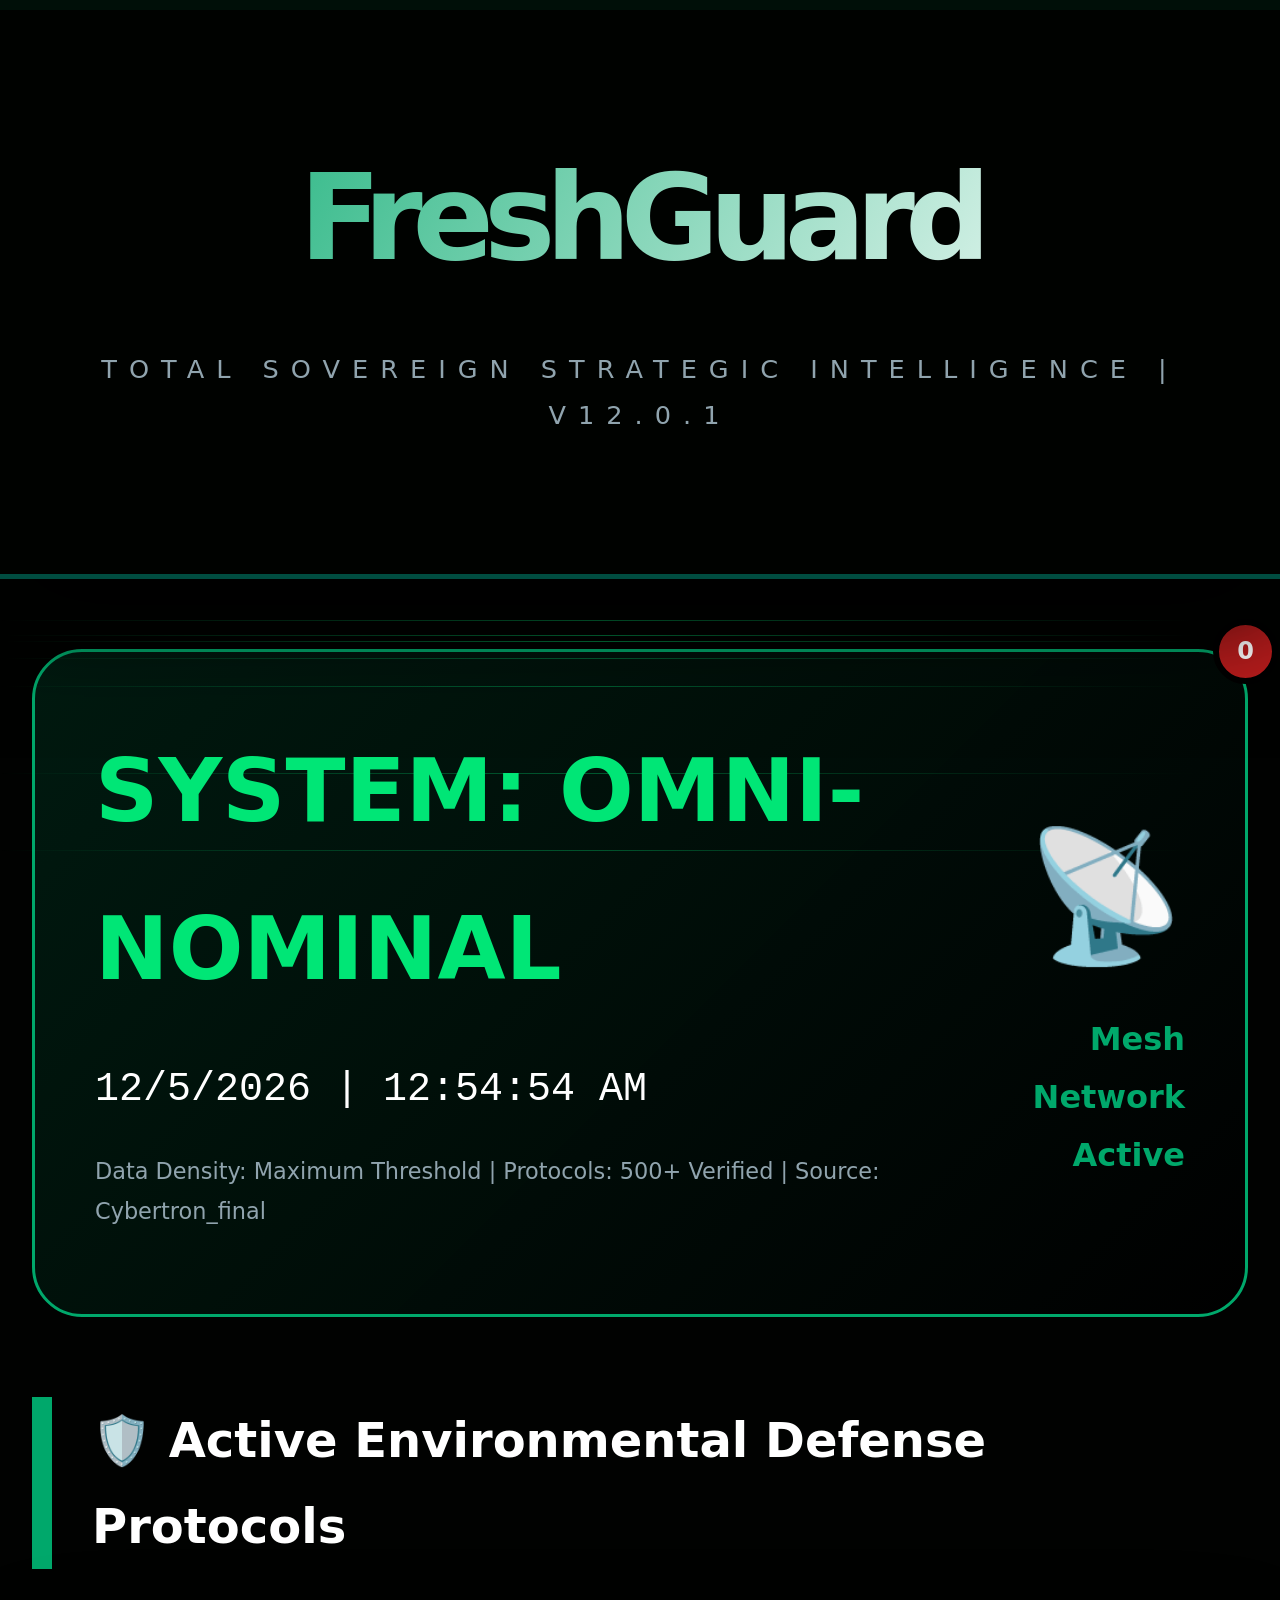
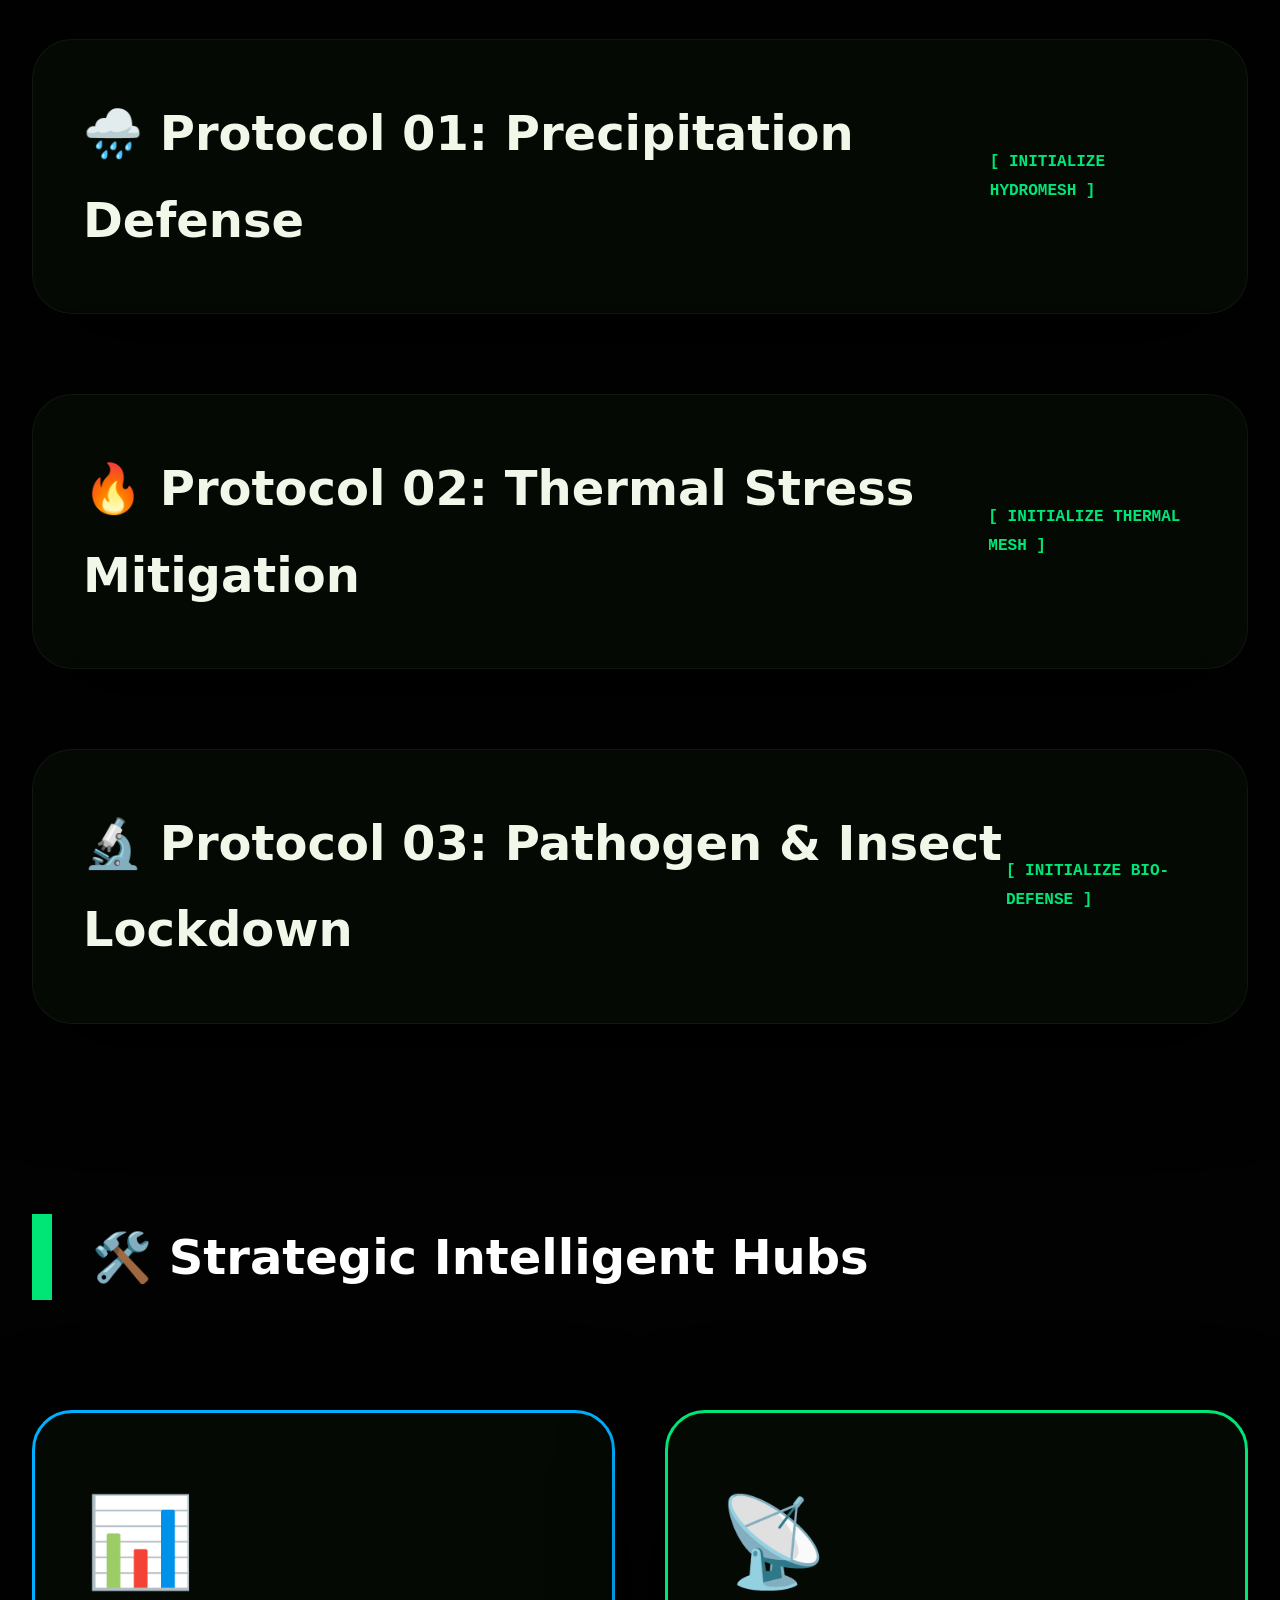
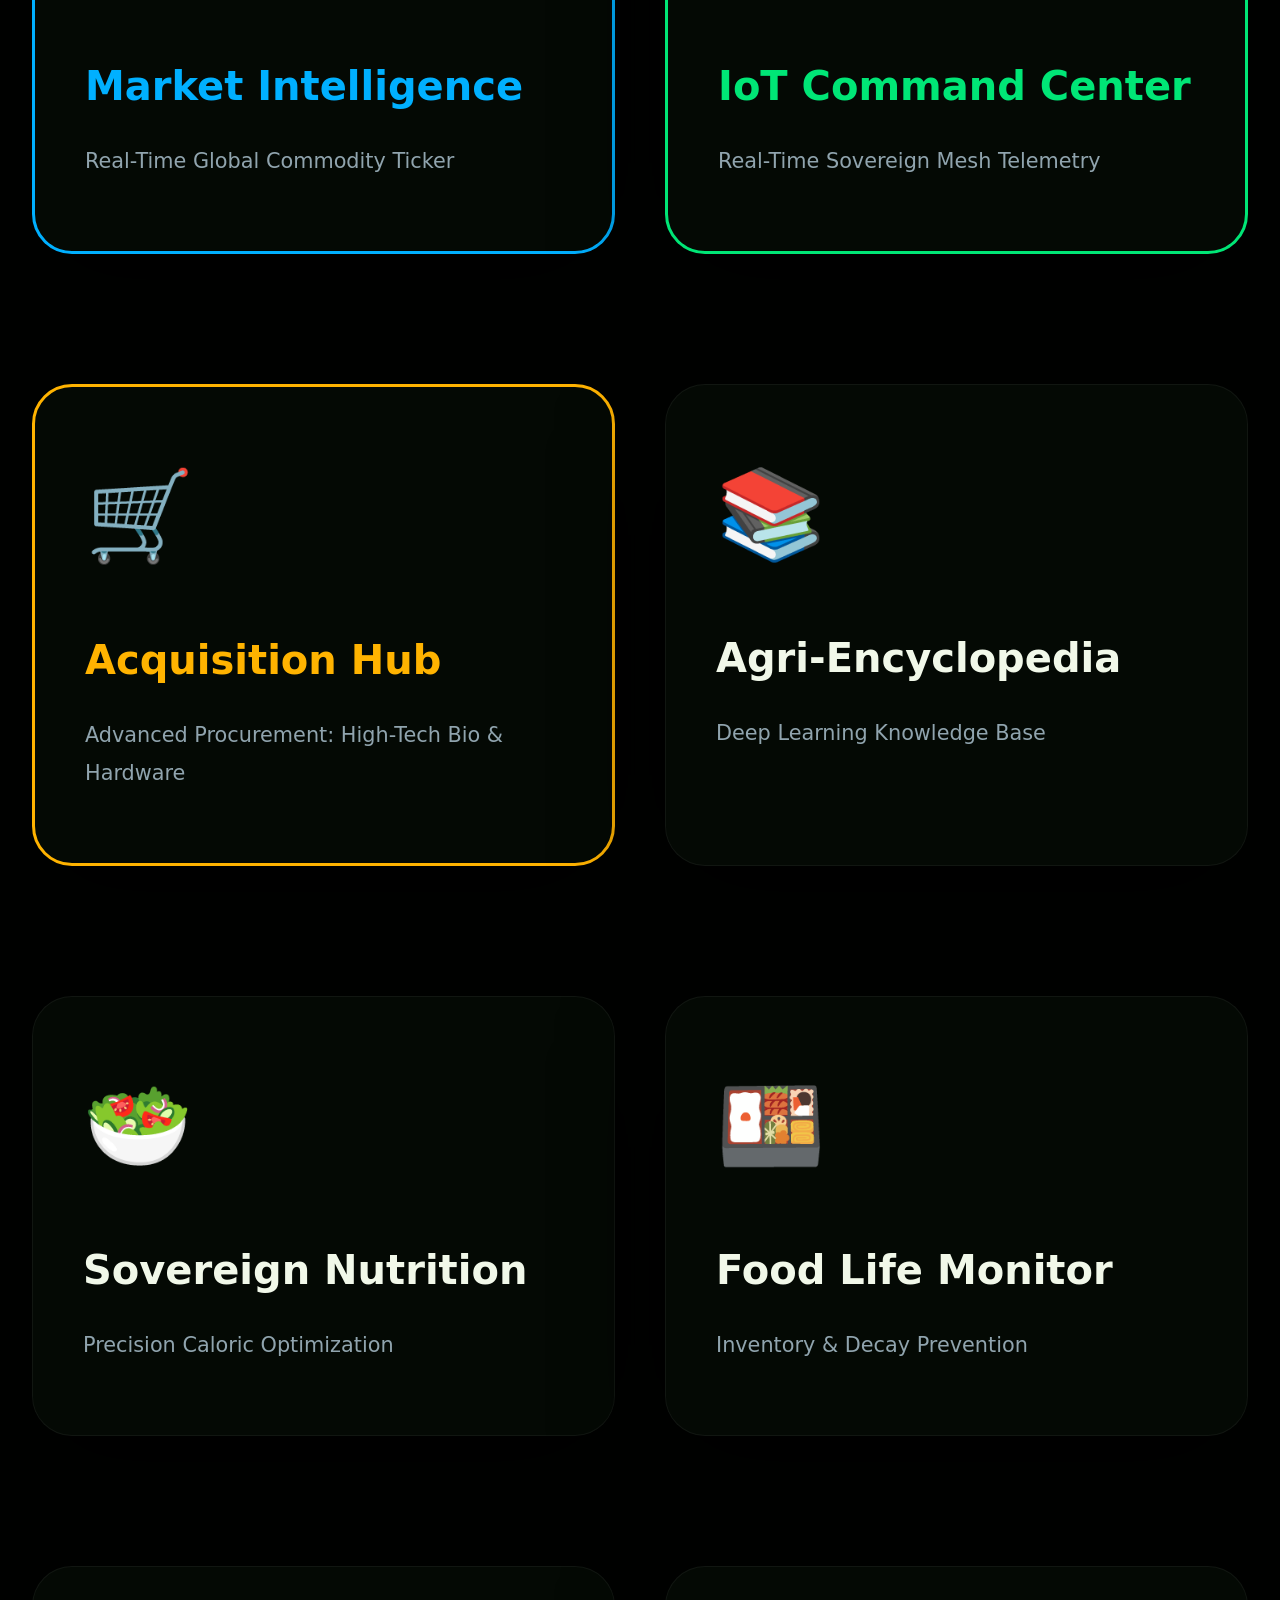
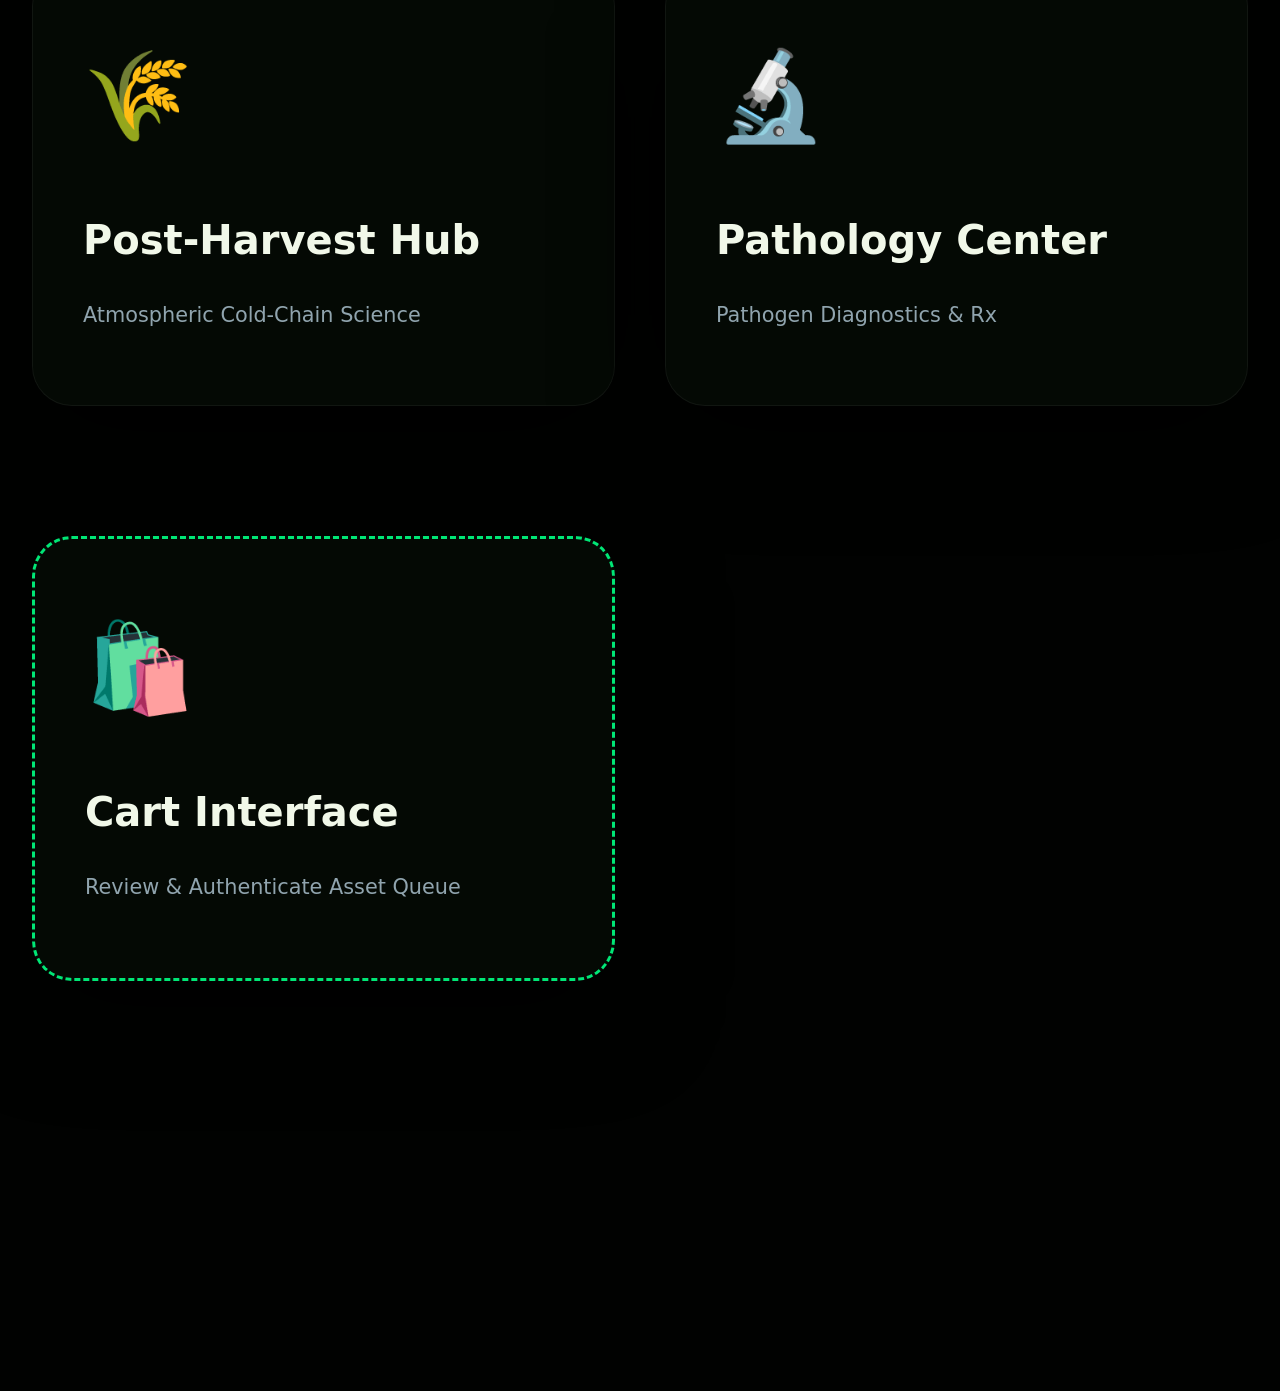
<file: index.html>
<!DOCTYPE html>
<html lang="en">
<head>
    <meta charset="UTF-8">
    <title>FreshGuard v12.0 - Total Sovereign Intelligence</title>
    <meta name="viewport" content="width=device-width, initial-scale=1.0">
    <link rel="stylesheet" href="style.css">
</head>
<body>

<div class="bg-overlay" id="animationLayer"></div>
<div class="scan"></div>

<header>
    <h1>FreshGuard</h1>
    <p>Total Sovereign Strategic Intelligence | v12.0.1</p>
</header>

<div class="container">

    <div class="page active" id="home">
        
        <div class="hero-stats">
            <div>
                <h2 style="margin:0; border:none; font-size:5.5em; color:var(--jade-glow); animation: glitchText 3s infinite;">SYSTEM: OMNI-NOMINAL</h2>
                <div id="sys-clock" style="font-family:var(--font-mono); font-size:2.5em; margin-top:25px; color:#fff;">Global Time Syncing...</div>
                <p style="color:var(--text-muted); font-size:1.4em; margin-top:25px;">Data Density: Maximum Threshold | Protocols: 500+ Verified | Source: Cybertron_final</p>
            </div>
            <div style="text-align:right;">
                <div style="font-size:8em;">📡</div>
                <div style="color:var(--jade-primary); font-weight:bold; font-size:2em;">Mesh Network Active</div>
            </div>
        </div>

        <h2 class="section-header">🛡️ Active Environmental Defense Protocols</h2>

        <div class="standard-card" onclick="toggle('rain-wrap')">
            <div style="display:flex; justify-content:space-between; align-items:center;">
                <div style="font-size:3em; font-weight:900;">🌧️ Protocol 01: Precipitation Defense</div>
                <div style="color:var(--jade-glow); font-family:var(--font-mono); font-weight:bold;">[ INITIALIZE HYDROMESH ]</div>
            </div>
        </div>
        <div id="rain-wrap" class="toggle-wrap">
            <div class="forecast-block">
                <div>
                    <span class="forecast-label">Live Hydro-Forecast</span>
                    <h3 style="margin:0; font-size:2.5em;">Sustained Storm Front (Heavy Precipitation)</h3>
                </div>
                <div class="forecast-val">95% <small>Prob</small></div>
            </div>
            <div class="tool-overview">
                <strong>Sovereign Objective:</strong> Managing catastrophic runoff and preventing anaerobic root rot through dynamic drainage and physical barriers.
            </div>
            <div class="comparison-grid">
                <div class="comp-box">
                    <h4 class="do-title">✅ Strategic Do's</h4>
                    <ul id="rain-dos"></ul>
                </div>
                <div class="comp-box">
                    <h4 class="dont-title">⛔ Prohibited Don'ts</h4>
                    <ul id="rain-donts"></ul>
                </div>
            </div>
        </div>

        <div class="standard-card" onclick="toggle('heat-wrap')">
            <div style="display:flex; justify-content:space-between; align-items:center;">
                <div style="font-size:3em; font-weight:900;">🔥 Protocol 02: Thermal Stress Mitigation</div>
                <div style="color:var(--jade-glow); font-family:var(--font-mono); font-weight:bold;">[ INITIALIZE THERMAL MESH ]</div>
            </div>
        </div>
        <div id="heat-wrap" class="toggle-wrap">
            <div class="forecast-block">
                <div>
                    <span class="forecast-label">Live Thermal Outlook</span>
                    <h3 style="margin:0; font-size:2.5em;">Critical Thermal Peak (UV Index 12)</h3>
                </div>
                <div class="forecast-val">41°C <small>Max</small></div>
            </div>
            <div class="tool-overview">
                <strong>Sovereign Objective:</strong> Protecting plant vascular systems from collapse during high Vapor Pressure Deficit (VPD) events.
            </div>
            <div class="comparison-grid">
                <div class="comp-box">
                    <h4 class="do-title">✅ Strategic Do's</h4>
                    <ul id="heat-dos"></ul>
                </div>
                <div class="comp-box">
                    <h4 class="dont-title">⛔ Prohibited Don'ts</h4>
                    <ul id="heat-donts"></ul>
                </div>
            </div>
        </div>

        <div class="standard-card" onclick="toggle('path-wrap')">
            <div style="display:flex; justify-content:space-between; align-items:center;">
                <div style="font-size:3em; font-weight:900;">🔬 Protocol 03: Pathogen & Insect Lockdown</div>
                <div style="color:var(--jade-glow); font-family:var(--font-mono); font-weight:bold;">[ INITIALIZE BIO-DEFENSE ]</div>
            </div>
        </div>
        <div id="path-wrap" class="toggle-wrap">
            <div class="forecast-block" style="border-color: var(--alert-red-glow);">
                <div>
                    <span class="forecast-label">Bio-Pathogen Alert</span>
                    <h3 style="margin:0; font-size:2.5em;">Fungal Spore Saturation High (Humidity > 85%)</h3>
                </div>
                <div class="forecast-val" style="color:var(--alert-red-glow);">HIGH <small>Risk</small></div>
            </div>
            <div class="tool-overview">
                <strong>Sovereign Objective:</strong> Early detection and containment of agricultural diseases and pest outbreaks using the Pathology Center database.
            </div>
            <div class="comparison-grid">
                <div class="comp-box">
                    <h4 class="do-title">✅ Strategic Do's</h4>
                    <ul id="path-dos"></ul>
                </div>
                <div class="comp-box">
                    <h4 class="dont-title">⛔ Prohibited Don'ts</h4>
                    <ul id="path-donts"></ul>
                </div>
            </div>
        </div>

        <h2 class="section-header" style="border-left-color: var(--jade-glow); margin-top: 150px;">🛠️ Strategic Intelligent Hubs</h2>
        
        <div class="utility-grid">
            <div class="standard-card" onclick="nav('market-pg')" style="border: 3px solid var(--market-blue);">
                <span style="font-size:5.5em;">📊</span><br><br>
                <b style="font-size:2.5em; color:var(--market-blue);">Market Intelligence</b><br>
                <p style="color:var(--text-muted); font-size:1.3em;">Real-Time Global Commodity Ticker</p>
            </div>

            <div class="standard-card" onclick="nav('iot-pg')" style="border: 3px solid var(--jade-glow);">
                <span style="font-size:5.5em;">📡</span><br><br>
                <b style="font-size:2.5em; color:var(--jade-glow);">IoT Command Center</b><br>
                <p style="color:var(--text-muted); font-size:1.3em;">Real-Time Sovereign Mesh Telemetry</p>
            </div>

            <div class="standard-card" onclick="nav('purchase-pg')" style="border: 3px solid var(--gold-accent);">
                <span style="font-size:5.5em;">🛒</span><br><br>
                <b style="font-size:2.5em; color:var(--gold-accent);">Acquisition Hub</b><br>
                <p style="color:var(--text-muted); font-size:1.3em;">Advanced Procurement: High-Tech Bio & Hardware</p>
            </div>
            
            <div class="standard-card" onclick="nav('encyclopedia-pg')">
                <span style="font-size:5.5em;">📚</span><br><br>
                <b style="font-size:2.5em;">Agri-Encyclopedia</b><br>
                <p style="color:var(--text-muted); font-size:1.3em;">Deep Learning Knowledge Base</p>
            </div>

            <div class="standard-card" onclick="nav('diet-pg')">
                <span style="font-size:5.5em;">🥗</span><br><br>
                <b style="font-size:2.5em;">Sovereign Nutrition</b><br>
                <p style="color:var(--text-muted); font-size:1.3em;">Precision Caloric Optimization</p>
            </div>
            
            <div class="standard-card" onclick="nav('track-pg')">
                <span style="font-size:5.5em;">🍱</span><br><br>
                <b style="font-size:2.5em;">Food Life Monitor</b><br>
                <p style="color:var(--text-muted); font-size:1.3em;">Inventory & Decay Prevention</p>
            </div>

            <div class="standard-card" onclick="nav('ph-hub')">
                <span style="font-size:5.5em;">🌾</span><br><br>
                <b style="font-size:2.5em;">Post-Harvest Hub</b><br>
                <p style="color:var(--text-muted); font-size:1.3em;">Atmospheric Cold-Chain Science</p>
            </div>

            <div class="standard-card" onclick="nav('pd-hub')">
                <span style="font-size:5.5em;">🔬</span><br><br>
                <b style="font-size:2.5em;">Pathology Center</b><br>
                <p style="color:var(--text-muted); font-size:1.3em;">Pathogen Diagnostics & Rx</p>
            </div>

            <div class="standard-card" onclick="nav('cart-pg')" style="border: 3px dashed var(--jade-glow);">
                <span style="font-size:5.5em;">🛍️</span><br><br>
                <b style="font-size:2.5em;">Cart Interface</b><br>
                <p style="color:var(--text-muted); font-size:1.3em;">Review & Authenticate Asset Queue</p>
                <div id="cart-count-badge" class="cart-counter">0</div>
            </div>
        </div>
    </div>

    <div class="page" id="market-pg">
        <h2 style="font-size:5em;">📊 Market Intelligence Terminal</h2>
        
        <div class="market-ticker">
            <div class="ticker-content" id="ticker-text">
                LOADING GLOBAL AGRI-COMMODITY DATA... SYNCHRONIZING WITH MARKET EXCHANGES...
            </div>
        </div>

        <div class="tool-overview">
            <strong>Terminal Access:</strong> Real-time price ranges categorized by commodity type. Use this data to determine optimal harvest windows and identify market shortages.
        </div>

        <div class="market-columns-wrapper">
            
            <div class="market-col">
                <div class="market-col-header col-fruit">🍎 Fruits</div>
                <div id="market-list-fruit"></div>
            </div>

            <div class="market-col">
                <div class="market-col-header col-veg">🥦 Vegetables</div>
                <div id="market-list-veg"></div>
            </div>

            <div class="market-col">
                <div class="market-col-header col-grain">🌾 Lentils & Grains</div>
                <div id="market-list-grain"></div>
            </div>

        </div>

        <button class="nav-back" onclick="nav('home')">← Return to Dashboard</button>
    </div>

    <div class="page" id="purchase-pg">
        <h2 style="font-size:5em;">🛒 Sovereign Acquisition Hub</h2>
        <div class="tool-overview">
            <strong>Terminal Access:</strong> Authorized procurement for advanced agricultural defense and monitoring. All hardware is LoRa-compatible.
        </div>
        <div class="utility-grid">
            <div class="product-card">
                <div style="font-size:7em;">🧪</div>
                <h3>Bio-Neem Remediation</h3>
                <p>Pure organic cold-pressed pesticide for soft-bodied pests.</p>
                <div class="price-label">$45</div>
                <button onclick="addToCart('Bio-Neem', 45)">Add to Queue</button>
            </div>
            <div class="product-card">
                <div style="font-size:7em;">📡</div>
                <h3>LoRa Mesh Node V4</h3>
                <p>Advanced sub-GHz environmental sensor gateway.</p>
                <div class="price-label">$155</div>
                <button onclick="addToCart('LoRa V4', 155)">Add to Queue</button>
            </div>
            <div class="product-card">
                <div style="font-size:7em;">🚁</div>
                <h3>Pollination Drone</h3>
                <p>Micro-UAV for precision artificial pollination in greenhouses.</p>
                <div class="price-label">$850</div>
                <button onclick="addToCart('Pollin-Drone', 850)">Add to Queue</button>
            </div>
            <div class="product-card">
                <div style="font-size:7em;">☀️</div>
                <h3>Solar Sub-Pump</h3>
                <p>High-head submersible pump for off-grid irrigation mesh.</p>
                <div class="price-label">$540</div>
                <button onclick="addToCart('Solar Pump', 540)">Add to Queue</button>
            </div>
            <div class="product-card">
                <div style="font-size:7em;">📉</div>
                <h3>Bio-Char Blend</h3>
                <p>Premium soil amendment for long-term carbon sequestration.</p>
                <div class="price-label">$32</div>
                <button onclick="addToCart('Bio-Char', 32)">Add to Queue</button>
            </div>
            <div class="product-card">
                <div style="font-size:7em;">🧬</div>
                <h3>Myco-Inoculant</h3>
                <p>Concentrated beneficial fungal spores for root immunity.</p>
                <div class="price-label">$120</div>
                <button onclick="addToCart('Myco-Inoc', 120)">Add to Queue</button>
            </div>
        </div>

        <button class="nav-back" onclick="nav('home')">← Return to Dashboard</button>
    </div>

    <div class="page" id="iot-pg">
        <h2 style="font-size:5em;">📡 IoT Command Center</h2>
        
        <div class="tool-overview">
            <strong>Network Status:</strong> 36 Active Mesh Nodes | Latency: 38ms | Packet Loss: 0.001%
        </div>
        <div class="tele-grid">
            <div class="tele-card">
                <div class="tele-label">Soil Saturation</div>
                <div class="tele-val" style="color:var(--jade-glow);">44.2%</div>
                <small>Threshold: 35-50%</small>
            </div>
            <div class="tele-card">
                <div class="tele-label">PAR Radiation</div>
                <div class="tele-val" style="color:var(--gold-accent);">1250 <small>µmol</small></div>
                <small>Status: Optimal Growth</small>
            </div>
            <div class="tele-card">
                <div class="tele-label">CO2 Level</div>
                <div class="tele-val" style="color:var(--market-blue);">415 <small>ppm</small></div>
                <small>Ambient Baseline</small>
            </div>
            <div class="tele-card">
                <div class="tele-label">Soil EC</div>
                <div class="tele-val">1.8 <small>mS/cm</small></div>
                <small>Salinity: Nominal</small>
            </div>
            <div class="tele-card">
                <div class="tele-label">Leaf Wetness</div>
                <div class="tele-val" style="color:var(--alert-red-glow);">12%</div>
                <small>Pathogen Risk: Low</small>
            </div>
            <div class="tele-card">
                <div class="tele-label">Node Battery</div>
                <div class="tele-val">98%</div>
                <small>Solar Recharge: Active</small>
            </div>
        </div>
        <button class="nav-back" onclick="nav('home')">← Dashboard</button>
    </div>

    <div class="page" id="encyclopedia-pg">
        <h2 style="font-size:5em;">📚 Agri-Encyclopedia</h2>
        <div class="tool-overview">
            <strong>Access Level:</strong> Unrestricted. The complete breakdown of all agricultural knowledge contained within the FreshGuard system kernel.
        </div>
        <div id="encyclopedia-content">
            </div>
        <button class="nav-back" onclick="nav('home')">← Dashboard</button>
    </div>

    <div class="page" id="diet-pg">
        <h2 style="font-size:5em;">🥗 Sovereign Nutrition Engine</h2>
        <div class="tool-overview">
            <strong>Module Objective:</strong> Calculating precision nutritional loads while minimizing carbon footprint via local produce.
        </div>
        <div class="standard-card">
            <h3>⚖️ Sustainable Biometric Calculator</h3>
            <input type="number" id="weightInput" placeholder="Enter Body Weight (kg)">
            <button onclick="calculateDiet()">Generate Precision Protocol</button>
            <div id="dietResults"></div>
        </div>
        <button class="nav-back" onclick="nav('home')">← Return to Dashboard</button>
    </div>

    <div class="page" id="track-pg">
        <h2 style="font-size:5em;">🍱 Food Life Monitor</h2>
        <div class="tool-overview">
            <strong>Module Objective:</strong> Mitigating household food waste via real-time decay tracking.
        </div>
        <div class="standard-card">
            <input type="text" id="itemName" placeholder="Item Name (e.g. Organic Spinach)">
            <input type="date" id="itemDate">
            <button onclick="trackItem()">Add to Monitor Queue</button>
        </div>
        <div id="trackerList"></div>
        <button class="nav-back" onclick="nav('home')">← Return to Dashboard</button>
    </div>

    <div class="page" id="ph-hub">
        <h2 style="font-size:5em;">🌾 Post-Harvest Hub</h2>
        <div class="utility-grid">
            <div class="standard-card" onclick="renderSub('ph1')"><h3>📦 Handling</h3></div>
            <div class="standard-card" onclick="renderSub('ph2')"><h3>❄️ Pre-Cooling</h3></div>
            <div class="standard-card" onclick="renderSub('ph3')"><h3>🏠 Storage</h3></div>
            <div class="standard-card" onclick="renderSub('ph4')"><h3>🚚 Transport</h3></div>
        </div>
        <button class="nav-back" onclick="nav('home')">← Dashboard</button>
    </div>

    <div class="page" id="pd-hub">
        <h2 style="font-size:5em;">🔬 Pathology Center</h2>
        <div class="utility-grid">
            <div class="standard-card" onclick="renderSub('pd1')"><h3>🔍 Identification</h3></div>
            <div class="standard-card" onclick="renderSub('pd2')"><h3>🛡️ Prevention</h3></div>
            <div class="standard-card" onclick="renderSub('pd3')"><h3>💧 Resource Health</h3></div>
            <div class="standard-card" onclick="renderSub('pd4')"><h3>🧪 Organic Rx</h3></div>
        </div>
        <button class="nav-back" onclick="nav('home')">← Dashboard</button>
    </div>

    <div class="page" id="dynamic-sub"></div>

    <div class="page" id="cart-pg">
        <h2 style="font-size:5em;">🛍️ Cart Interface</h2>
        <div id="cart-items-container">
            </div>
        <div class="standard-card" style="margin-top:60px;">
            <div style="display:flex; justify-content:space-between; align-items:center;">
                <span style="font-size:3em;">TOTAL:</span>
                <span id="cart-total" style="font-size:5em; color:var(--jade-glow);">$0</span>
            </div>
            <button onclick="finalizeOrder()">Finalize Acquisition</button>
        </div>
        <button class="nav-back" onclick="nav('home')">← Return to Dashboard</button>
    </div>

</div>

<div id="toast-container"></div>

<script src="script.js"></script>
</body>
</html>
</file>
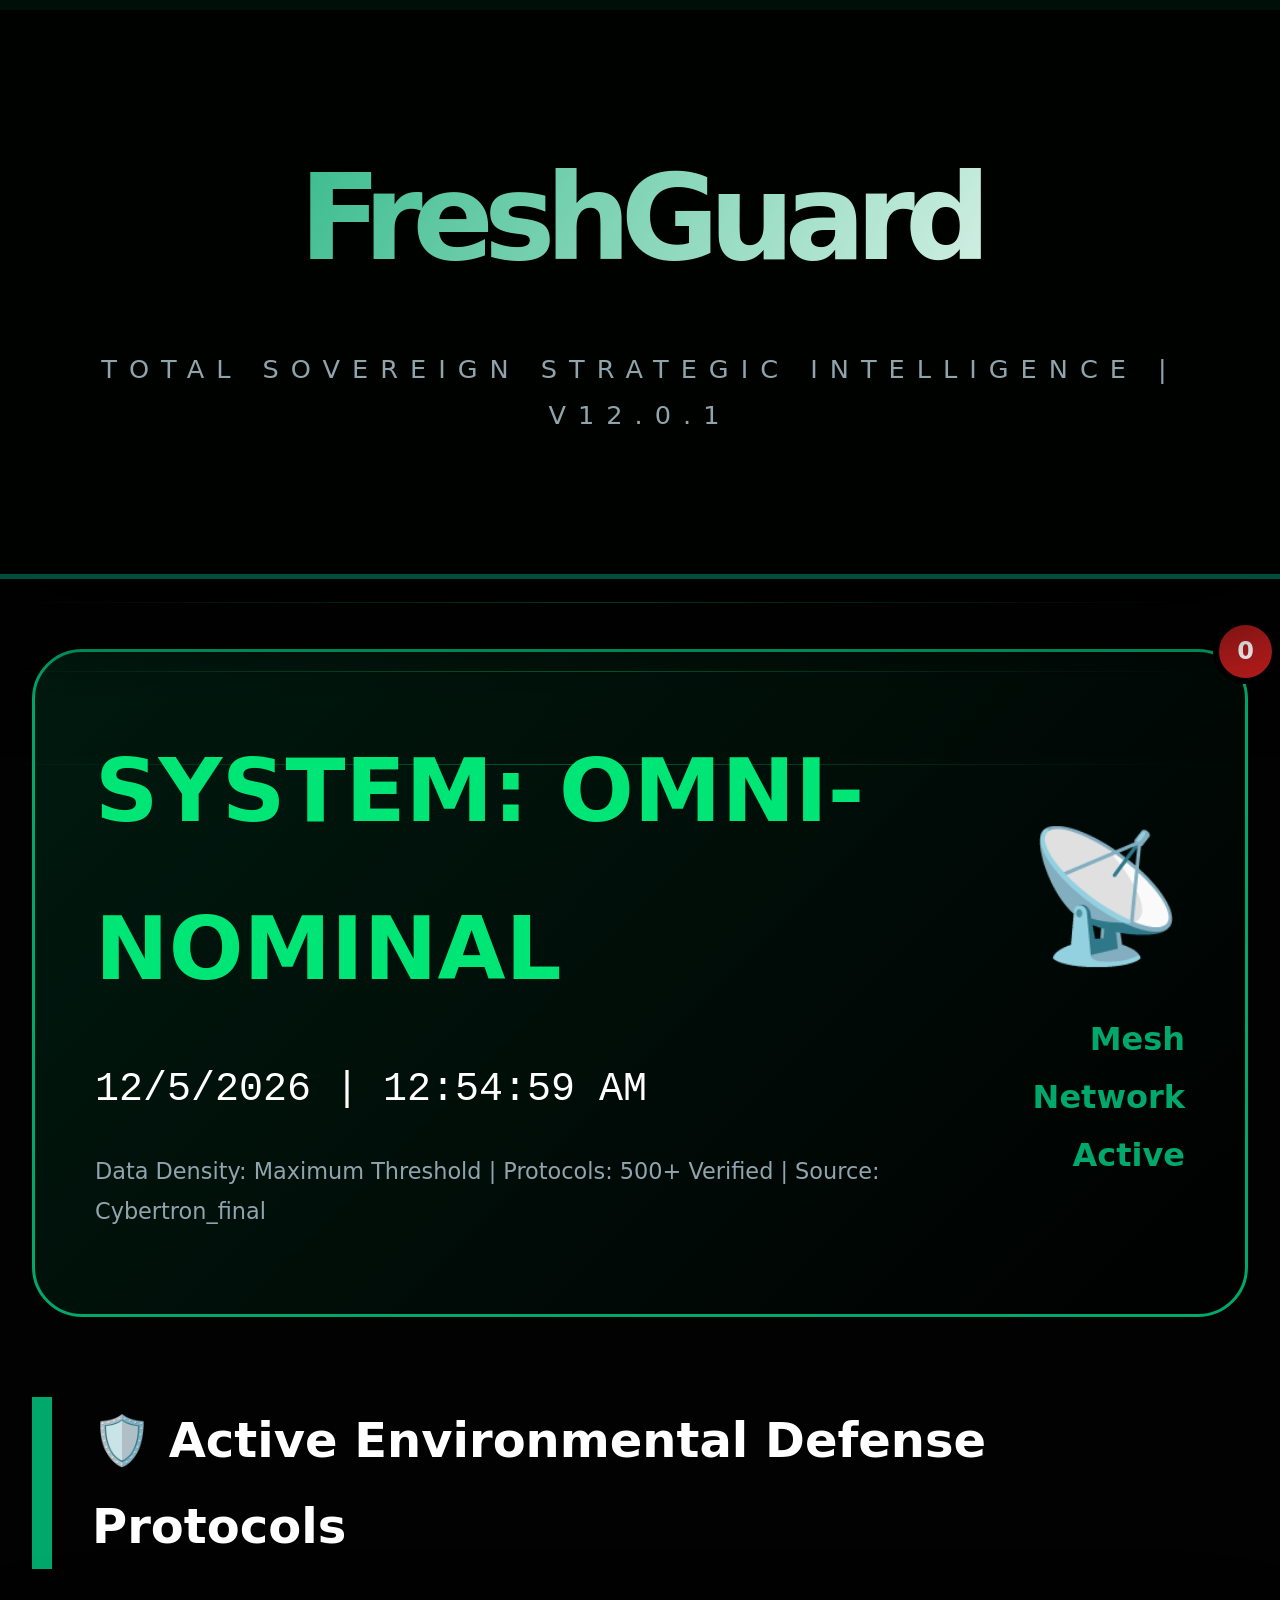
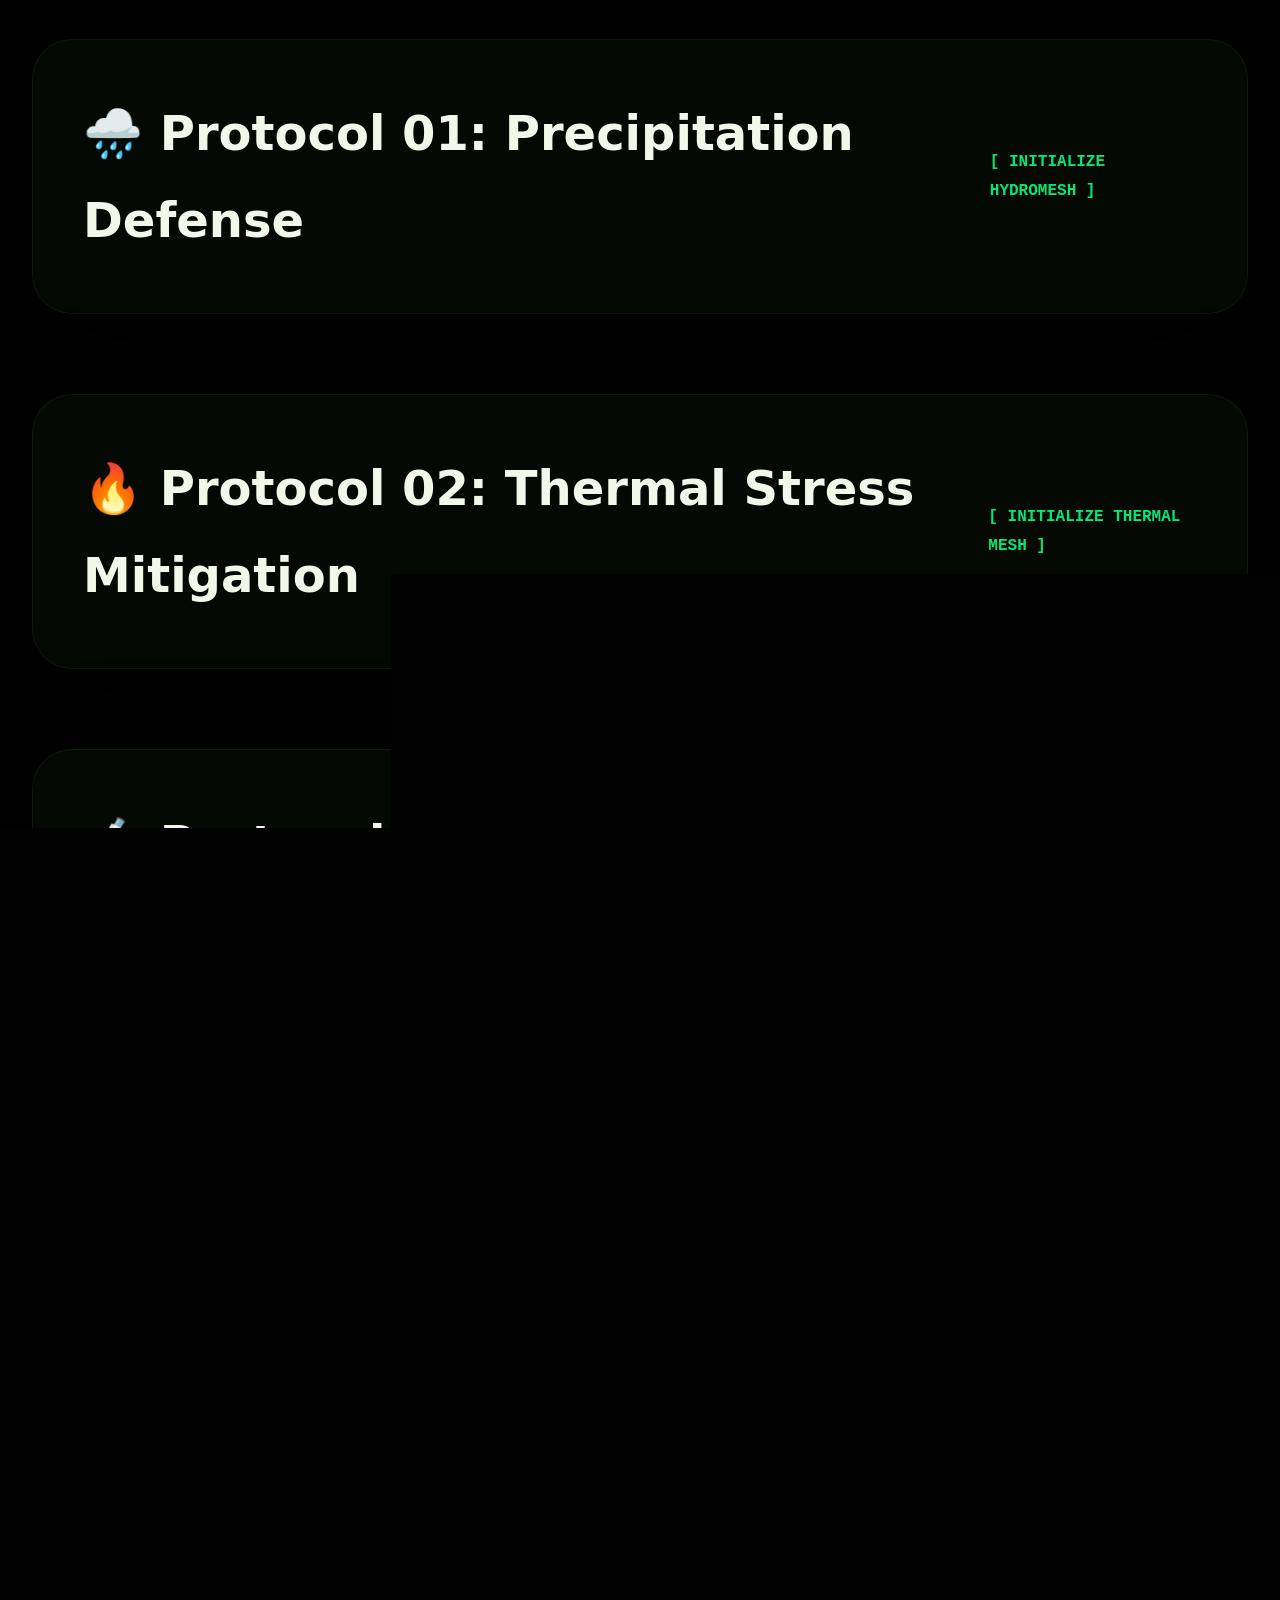
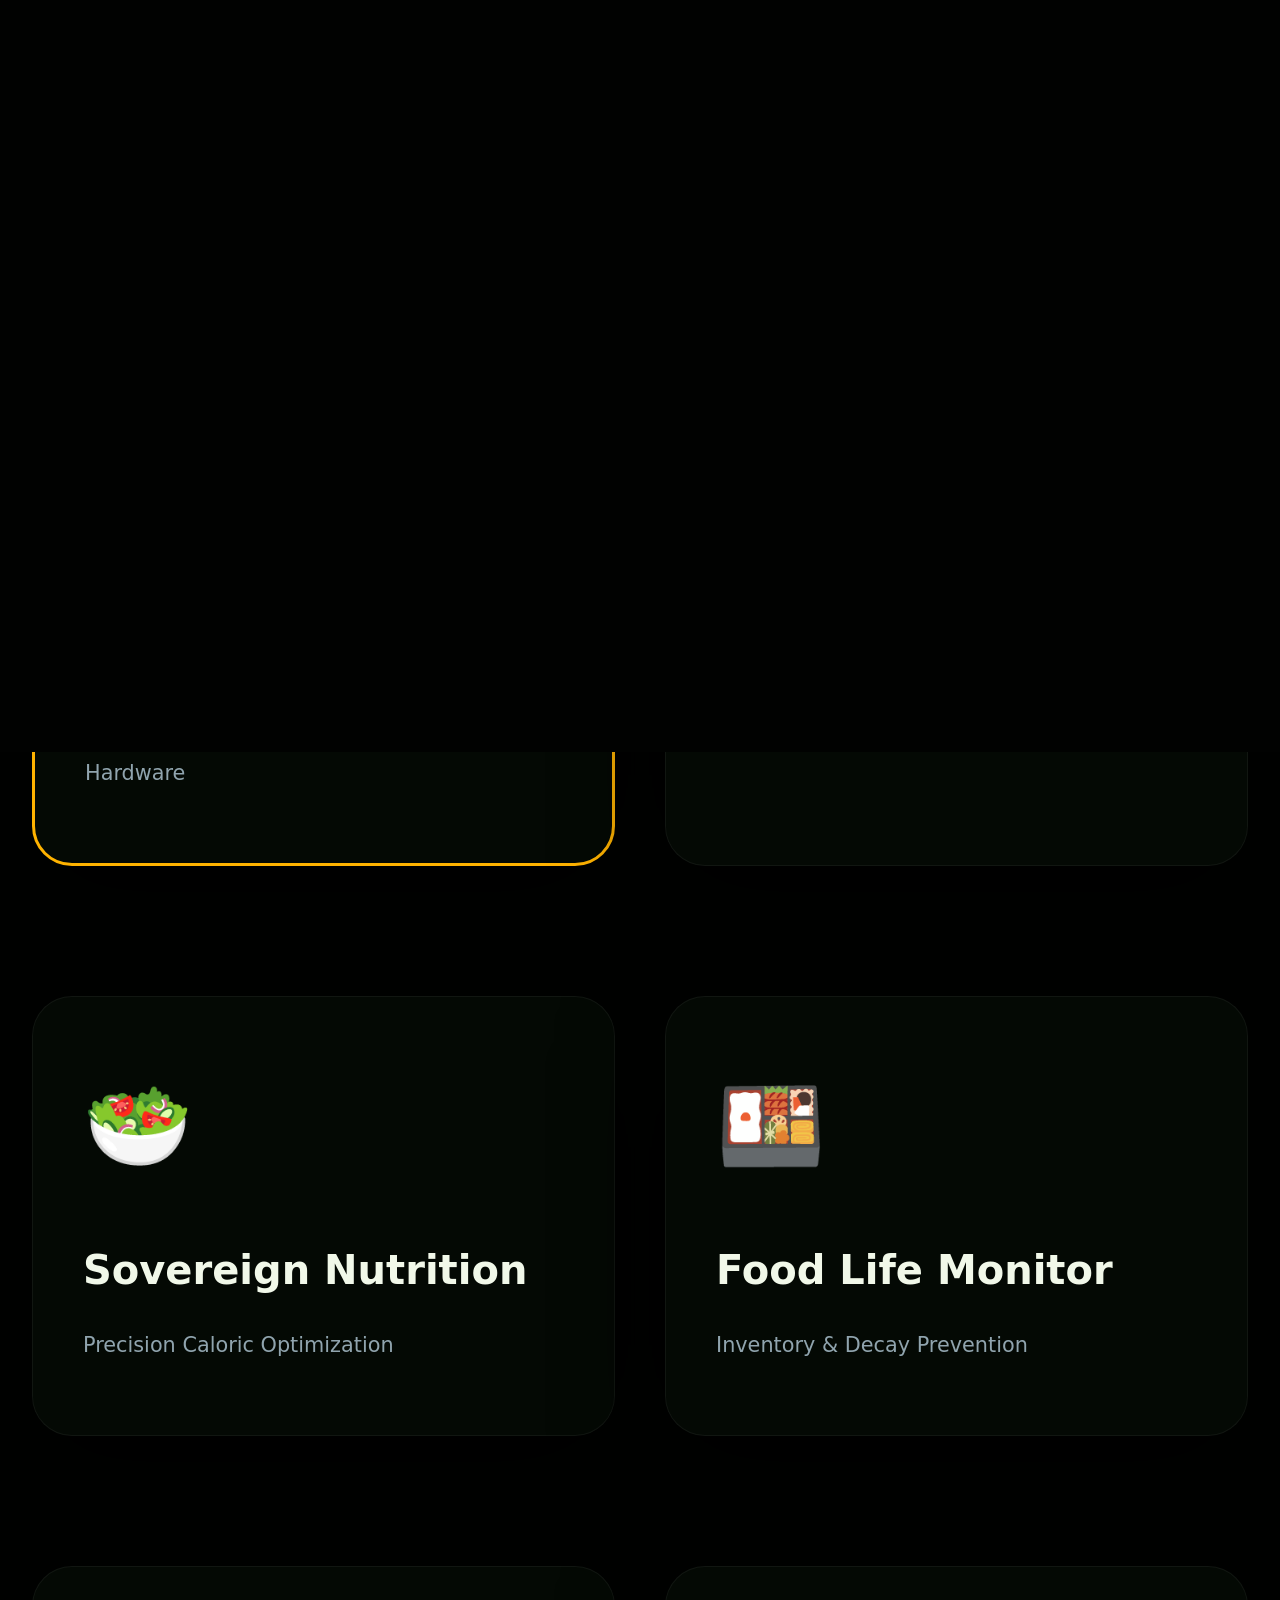
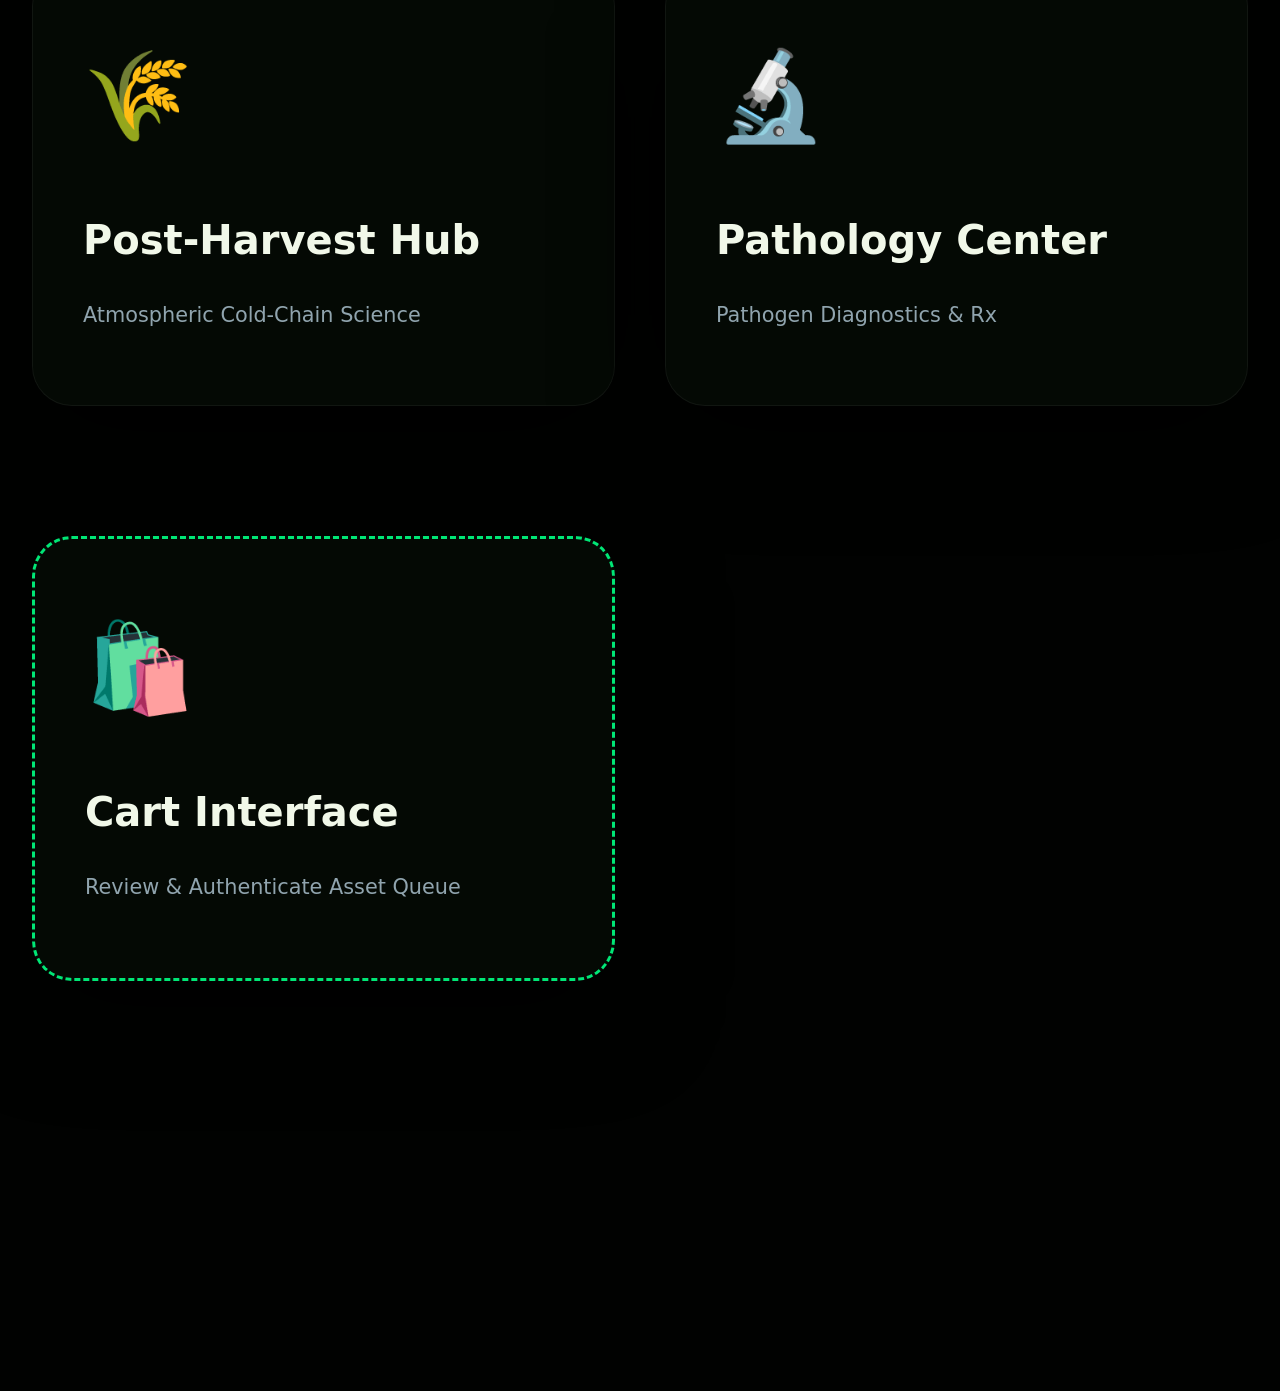
<file: cybertron_FINALE.html>
<!DOCTYPE html>
<html lang="en">
<head>
    <meta charset="UTF-8">
    <title>FreshGuard v12.0 - Total Sovereign Intelligence</title>
    <meta name="viewport" content="width=device-width, initial-scale=1.0">
    <style>
        /* * ==========================================================================
         * SECTION 1: CORE VARIABLES & THEME CONFIGURATION
         * ==========================================================================
         * Defines the central color palette, typography, and visual effects
         * used throughout the Sovereign Intelligence Dashboard.
         */
        :root {
            /* * Color Palette - Deep Earth & Cyber 
             */
            --bg-deep: #010201;
            --bg-slate: #050805;
            
            /* * Brand Identity Colors 
             */
            --jade-primary: #00a86b;
            --jade-glow: #00e676;
            --jade-dark: #004d40;
            
            /* * Typography & Alerts 
             */
            --text-white: #f1f8e9;
            --text-muted: #90a4ae;
            --alert-red: #b71c1c;
            --alert-red-glow: #ff5252;
            --gold-accent: #ffb300;
            --market-blue: #00b0ff;
            --grain-brown: #d7ccc8;
            
            /* * Glassmorphism Variables 
             */
            --glass-panel: rgba(5, 10, 5, 0.98);
            --glass-border: rgba(255, 255, 255, 0.05);
            --shadow-heavy: 0 30px 100px rgba(0,0,0,0.95);
            
            /* * Fonts 
             */
            --font-mono: 'Fira Code', 'Courier New', monospace;
            --font-main: 'Inter', system-ui, -apple-system, sans-serif;
        }

        /* * ==========================================================================
         * SECTION 2: GLOBAL RESET & BODY STYLES
         * ==========================================================================
         */

        * {
            box-sizing: border-box;
            outline: none;
        }

        body {
            margin: 0; 
            padding: 0;
            font-family: var(--font-main);
            background-color: var(--bg-deep);
            color: var(--text-white);
            min-height: 100vh;
            overflow-x: hidden;
            line-height: 1.8;
            animation: deepPulse 12s ease infinite;
        }

        /* * ==========================================================================
         * SECTION 3: ANIMATION KEYFRAMES
         * ==========================================================================
         */

        @keyframes deepPulse { 
            0% { background-color: var(--bg-deep); } 
            50% { background-color: #0a0f0a; } 
            100% { background-color: var(--bg-deep); } 
        }

        @keyframes leafFloat {
            0% { 
                transform: translate(-10vw, -10vh) rotate(0deg) scale(0.4); 
                opacity: 0; 
            }
            20% { 
                opacity: 0.3; 
            }
            80% { 
                opacity: 0.3; 
            }
            100% { 
                transform: translate(110vw, 70vh) rotate(1440deg) scale(1.5); 
                opacity: 0; 
            }
        }

        @keyframes windSweep {
            0% { 
                transform: translateX(-150vw); 
                opacity: 0; 
            }
            50% { 
                opacity: 0.2; 
            }
            100% { 
                transform: translateX(150vw); 
                opacity: 0; 
            }
        }

        @keyframes shimmer { 
            0% { background-position: -200% center; } 
            100% { background-position: 200% center; } 
        }

        @keyframes scanline { 
            0% { transform: translateY(-100%); } 
            100% { transform: translateY(1200%); } 
        }

        @keyframes slideIn { 
            from { 
                transform: translateY(60px); 
                opacity: 0; 
            } 
            to { 
                transform: translateY(0); 
                opacity: 1; 
            } 
        }

        @keyframes glitchText {
            0% { text-shadow: 2px 0 red, -2px 0 blue; }
            25% { text-shadow: -2px 0 red, 2px 0 blue; }
            100% { text-shadow: 2px 0 red, -2px 0 blue; }
        }

        @keyframes tickerScroll { 
            0% { transform: translateX(100%); } 
            100% { transform: translateX(-100%); } 
        }

        /* * ==========================================================================
         * SECTION 4: ATMOSPHERIC LAYERS
         * ==========================================================================
         */
        
        .bg-overlay { 
            position: fixed; 
            top: 0; 
            left: 0; 
            width: 100%; 
            height: 100%; 
            pointer-events: none; 
            z-index: 0; 
            overflow: hidden; 
        }

        .leaf { 
            position: absolute; 
            font-size: 50px; 
            color: var(--jade-primary); 
            filter: blur(2px); 
            animation: leafFloat 20s linear infinite; 
        }

        .wind-line { 
            position: absolute; 
            height: 1px; 
            background: linear-gradient(90deg, transparent, rgba(0, 230, 118, 0.5), transparent); 
            width: 1200px; 
            animation: windSweep 7s linear infinite; 
        }

        .scan { 
            position: fixed; 
            top: 0; 
            left: 0; 
            width: 100%; 
            height: 10px; 
            background: rgba(0, 168, 107, 0.08); 
            animation: scanline 12s linear infinite; 
            pointer-events: none; 
            z-index: 9999;
        }

        /* * ==========================================================================
         * SECTION 5: HEADER ARCHITECTURE
         * ==========================================================================
         */

        header {
            background: rgba(0, 3, 0, 0.99);
            backdrop-filter: blur(60px);
            padding: 110px 20px;
            text-align: center;
            border-bottom: 5px solid var(--jade-dark);
            position: relative;
            z-index: 100;
            box-shadow: var(--shadow-heavy);
        }

        header h1 {
            font-size: 7.5em;
            margin: 0;
            font-weight: 900;
            letter-spacing: -10px;
            background: linear-gradient(120deg, var(--jade-primary) 0%, #fff 50%, var(--jade-primary) 100%);
            background-size: 200% auto;
            -webkit-background-clip: text;
            -webkit-text-fill-color: transparent;
            animation: shimmer 6s linear infinite;
        }

        header p {
            color: var(--text-muted);
            font-size: 1.6em;
            font-weight: 300;
            letter-spacing: 12px;
            text-transform: uppercase;
            margin-top: 20px;
        }

        /* * ==========================================================================
         * SECTION 6: LAYOUT CONTAINERS & GRID SYSTEMS
         * ==========================================================================
         */

        .container {
            width: 95%;
            max-width: 1800px;
            margin: 70px auto;
            position: relative;
            z-index: 10;
            padding-bottom: 300px;
        }

        .utility-grid { 
            display: grid; 
            grid-template-columns: repeat(auto-fit, minmax(420px, 1fr)); 
            gap: 50px; 
        }

        .comparison-grid { 
            display: grid; 
            grid-template-columns: 1fr 1fr; 
            gap: 50px; 
        }
        
        @media (max-width: 1000px) {
            .comparison-grid {
                grid-template-columns: 1fr;
            }
        }

        .tele-grid { 
            display: grid; 
            grid-template-columns: repeat(3, 1fr); 
            gap: 30px; 
            margin-top: 50px; 
        }

        /* * ==========================================================================
         * SECTION 6B: NEW MARKET LAYOUT (COLUMNS)
         * ==========================================================================
         */
        
        .market-columns-wrapper {
            display: grid;
            grid-template-columns: repeat(3, 1fr);
            gap: 40px;
            margin-top: 60px;
        }

        @media (max-width: 1200px) {
            .market-columns-wrapper {
                grid-template-columns: 1fr; /* Stack on smaller screens */
            }
        }

        .market-col {
            background: rgba(255, 255, 255, 0.02);
            border: 1px solid #333;
            border-radius: 30px;
            padding: 30px;
            display: flex;
            flex-direction: column;
            gap: 30px;
        }

        .market-col-header {
            font-size: 2.5em;
            font-weight: 900;
            text-align: center;
            padding-bottom: 20px;
            border-bottom: 4px solid;
            text-transform: uppercase;
            letter-spacing: 2px;
        }

        .col-fruit { border-color: var(--gold-accent); color: var(--gold-accent); }
        .col-veg { border-color: var(--jade-glow); color: var(--jade-glow); }
        .col-grain { border-color: var(--market-blue); color: var(--market-blue); }


        /* * ==========================================================================
         * SECTION 7: CARDS & COMPONENTS
         * ==========================================================================
         */

        .hero-stats {
            background: linear-gradient(135deg, rgba(0, 168, 107, 0.15), rgba(0,0,0,0.8));
            border: 3px solid var(--jade-primary);
            padding: 60px;
            border-radius: 50px;
            margin-bottom: 80px;
            display: flex;
            justify-content: space-between;
            align-items: center;
            backdrop-filter: blur(40px);
        }

        .standard-card {
            background: var(--glass-panel);
            padding: 50px;
            border-radius: 40px;
            border: 1px solid var(--glass-border);
            margin: 40px 0;
            transition: all 0.5s cubic-bezier(0.19, 1, 0.22, 1);
            cursor: pointer;
            box-shadow: var(--shadow-heavy);
        }

        .standard-card:hover {
            border-color: var(--jade-glow);
            transform: translateY(-15px);
            background: rgba(15, 25, 15, 0.99);
        }

        .product-card {
            background: rgba(255,255,255,0.04); 
            padding: 60px; 
            border-radius: 45px; 
            text-align: center;
            border: 1px solid var(--glass-border); 
            position: relative;
            transition: 0.5s;
        }

        .product-card:hover { 
            border-color: var(--gold-accent); 
            transform: scale(1.02); 
        }

        /* * ==========================================================================
         * SECTION 8: INTERACTIVE ELEMENTS
         * ==========================================================================
         */

        button {
            width: 100%; 
            padding: 30px; 
            border-radius: 25px; 
            border: none;
            background: linear-gradient(135deg, var(--jade-dark), var(--jade-primary));
            color: #fff; 
            font-weight: 900; 
            font-size: 1.5em; 
            cursor: pointer; 
            transition: 0.5s;
            text-transform: uppercase; 
            letter-spacing: 3px;
            margin-top: 20px;
        }

        button:hover { 
            transform: translateY(-5px); 
            box-shadow: 0 30px 70px rgba(0, 168, 107, 0.6); 
        }

        /* Specific override for cart controls */
        .cart-btn {
            width: 60px !important;
            padding: 10px !important;
            margin: 0 !important;
            font-size: 1.5em;
        }

        .nav-back { 
            background: #1a251a; 
            margin-top: 100px; 
            width: auto; 
            padding: 30px 100px; 
            border: 1px solid #444; 
        }

        input, select {
            width: 100%; 
            padding: 30px; 
            border-radius: 25px; 
            border: 2px solid #333;
            background: #000; 
            color: #fff; 
            font-size: 1.3em; 
            margin-bottom: 40px; 
            box-sizing: border-box;
            font-family: var(--font-mono);
        }

        input:focus {
            border-color: var(--jade-glow);
        }

        /* * ==========================================================================
         * SECTION 9: TYPOGRAPHY & LISTS
         * ==========================================================================
         */

        h2.section-header {
            color: #fff; 
            border-left: 20px solid var(--jade-primary); 
            padding-left: 40px; 
            font-size: 3em; 
            margin-bottom: 70px;
        }

        ul { 
            list-style: none; 
            padding: 0; 
            display: flex; 
            flex-direction: column; 
            gap: 20px; 
        }

        li {
            background: rgba(255,255,255,0.04);
            padding: 25px 35px;
            border-radius: 20px;
            border-left: 12px solid var(--jade-primary);
            transition: 0.4s;
            font-size: 1.1em;
        }

        li:hover { 
            transform: translateX(15px); 
            background: rgba(255,255,255,0.1); 
        }

        .comp-box { 
            background: rgba(0,0,0,0.7); 
            padding: 50px; 
            border-radius: 40px; 
            border: 1px solid rgba(255,255,255,0.05); 
        }

        .comp-box:last-child li { 
            border-left-color: var(--alert-red); 
        }

        .do-title { 
            color: var(--jade-glow); 
            font-size: 2.2em; 
            font-weight: 900; 
            border-bottom: 4px solid var(--jade-glow); 
            padding-bottom: 25px; 
            margin-bottom: 40px; 
            text-transform: uppercase; 
            letter-spacing: 2px; 
        }

        .dont-title { 
            color: var(--alert-red-glow); 
            font-size: 2.2em; 
            font-weight: 900; 
            border-bottom: 4px solid var(--alert-red-glow); 
            padding-bottom: 25px; 
            margin-bottom: 40px; 
            text-transform: uppercase; 
            letter-spacing: 2px; 
        }

        /* * ==========================================================================
         * SECTION 10: SPECIAL MODULES
         * ==========================================================================
         */

        .forecast-block {
            background: linear-gradient(90deg, rgba(255, 179, 0, 0.15), transparent);
            border: 2px solid var(--gold-accent);
            padding: 40px;
            border-radius: 30px;
            margin-bottom: 40px;
            display: flex;
            justify-content: space-between;
            align-items: center;
        }

        .forecast-val { 
            font-family: var(--font-mono); 
            font-size: 3em; 
            color: var(--gold-accent); 
            font-weight: 900; 
        }

        .forecast-label { 
            text-transform: uppercase; 
            letter-spacing: 4px; 
            color: var(--text-muted); 
            font-size: 1em; 
        }

        .tool-overview {
            background: rgba(0, 168, 107, 0.12);
            border-left: 10px solid var(--jade-primary);
            padding: 40px 50px;
            margin-bottom: 50px;
            border-radius: 0 30px 30px 0;
            font-size: 1.25em;
        }

        .tele-card { 
            background: rgba(0,0,0,0.8); 
            border: 1px solid #222; 
            border-radius: 30px; 
            padding: 40px; 
            text-align: center; 
            border-bottom: 8px solid var(--jade-glow);
        }

        .tele-val { 
            font-size: 4em; 
            font-family: var(--font-mono); 
            font-weight: bold; 
            margin: 15px 0; 
        }
        
        .market-ticker {
            background: #000; 
            border: 2px solid var(--market-blue); 
            border-radius: 30px; 
            padding: 20px;
            overflow: hidden; 
            white-space: nowrap; 
            margin-bottom: 50px;
        }

        .ticker-content { 
            display: inline-block; 
            animation: tickerScroll 60s linear infinite; 
            font-family: var(--font-mono); 
            font-size: 1.8em; 
            color: var(--market-blue); 
        }

        .market-item {
            background: rgba(0,0,0,0.4); 
            padding: 25px; 
            border-radius: 20px; 
            border: 1px solid #444;
            display: flex; 
            justify-content: space-between; 
            align-items: center; 
            transition: 0.3s;
        }

        .market-item:hover { 
            background: rgba(255, 255, 255, 0.1); 
            border-color: #fff; 
        }

        .price-up { color: var(--jade-glow); }
        .price-down { color: var(--alert-red-glow); }

        .price-label { 
            font-size: 4em; 
            color: var(--jade-glow); 
            font-weight: 900; 
            margin: 35px 0; 
            font-family: var(--font-mono); 
        }

        /* * ==========================================================================
         * SECTION 11: UTILITIES
         * ==========================================================================
         */

        .page { 
            display: none; 
            opacity: 0; 
            transform: translateY(50px); 
        }
        
        .page.active { 
            display: block; 
            animation: slideIn 0.8s forwards; 
        }

        .toggle-wrap { 
            max-height: 0; 
            overflow: hidden; 
            transition: max-height 2s cubic-bezier(0.4, 0, 0.2, 1); 
            opacity: 0; 
        }
        
        .toggle-wrap.open { 
            max-height: 25000px; 
            opacity: 1; 
            padding-bottom: 80px; 
        }

        #toast-container { 
            position: fixed; 
            bottom: 60px; 
            left: 50%; 
            transform: translateX(-50%); 
            z-index: 10000; 
            pointer-events: none; 
        }

        .toast {
            background: linear-gradient(135deg, var(--jade-dark), #000); 
            color: var(--jade-glow); 
            padding: 30px 70px;
            border-radius: 70px; 
            border: 3px solid var(--jade-glow); 
            font-weight: bold; 
            font-size: 1.5em;
            box-shadow: 0 0 70px rgba(0, 230, 118, 0.5); 
            margin-top: 25px; 
            animation: slideIn 0.5s forwards;
        }

        .cart-counter {
            position: absolute; 
            top: -30px; 
            right: -30px; 
            background: var(--alert-red); 
            color: white;
            width: 65px; 
            height: 65px; 
            border-radius: 50%; 
            display: flex; 
            align-items: center; 
            justify-content: center;
            font-size: 1.5em; 
            font-weight: 900; 
            border: 6px solid #000;
        }

    </style>
</head>
<body>

<div class="bg-overlay" id="animationLayer"></div>
<div class="scan"></div>

<header>
    <h1>FreshGuard</h1>
    <p>Total Sovereign Strategic Intelligence | v12.0.1</p>
</header>

<div class="container">

    <div class="page active" id="home">
        
        <div class="hero-stats">
            <div>
                <h2 style="margin:0; border:none; font-size:5.5em; color:var(--jade-glow); animation: glitchText 3s infinite;">SYSTEM: OMNI-NOMINAL</h2>
                <div id="sys-clock" style="font-family:var(--font-mono); font-size:2.5em; margin-top:25px; color:#fff;">Global Time Syncing...</div>
                <p style="color:var(--text-muted); font-size:1.4em; margin-top:25px;">Data Density: Maximum Threshold | Protocols: 500+ Verified | Source: Cybertron_final</p>
            </div>
            <div style="text-align:right;">
                <div style="font-size:8em;">📡</div>
                <div style="color:var(--jade-primary); font-weight:bold; font-size:2em;">Mesh Network Active</div>
            </div>
        </div>

        <h2 class="section-header">🛡️ Active Environmental Defense Protocols</h2>

        <div class="standard-card" onclick="toggle('rain-wrap')">
            <div style="display:flex; justify-content:space-between; align-items:center;">
                <div style="font-size:3em; font-weight:900;">🌧️ Protocol 01: Precipitation Defense</div>
                <div style="color:var(--jade-glow); font-family:var(--font-mono); font-weight:bold;">[ INITIALIZE HYDROMESH ]</div>
            </div>
        </div>
        <div id="rain-wrap" class="toggle-wrap">
            <div class="forecast-block">
                <div>
                    <span class="forecast-label">Live Hydro-Forecast</span>
                    <h3 style="margin:0; font-size:2.5em;">Sustained Storm Front (Heavy Precipitation)</h3>
                </div>
                <div class="forecast-val">95% <small>Prob</small></div>
            </div>
            <div class="tool-overview">
                <strong>Sovereign Objective:</strong> Managing catastrophic runoff and preventing anaerobic root rot through dynamic drainage and physical barriers.
            </div>
            <div class="comparison-grid">
                <div class="comp-box">
                    <h4 class="do-title">✅ Strategic Do's</h4>
                    <ul id="rain-dos"></ul>
                </div>
                <div class="comp-box">
                    <h4 class="dont-title">⛔ Prohibited Don'ts</h4>
                    <ul id="rain-donts"></ul>
                </div>
            </div>
        </div>

        <div class="standard-card" onclick="toggle('heat-wrap')">
            <div style="display:flex; justify-content:space-between; align-items:center;">
                <div style="font-size:3em; font-weight:900;">🔥 Protocol 02: Thermal Stress Mitigation</div>
                <div style="color:var(--jade-glow); font-family:var(--font-mono); font-weight:bold;">[ INITIALIZE THERMAL MESH ]</div>
            </div>
        </div>
        <div id="heat-wrap" class="toggle-wrap">
            <div class="forecast-block">
                <div>
                    <span class="forecast-label">Live Thermal Outlook</span>
                    <h3 style="margin:0; font-size:2.5em;">Critical Thermal Peak (UV Index 12)</h3>
                </div>
                <div class="forecast-val">41°C <small>Max</small></div>
            </div>
            <div class="tool-overview">
                <strong>Sovereign Objective:</strong> Protecting plant vascular systems from collapse during high Vapor Pressure Deficit (VPD) events.
            </div>
            <div class="comparison-grid">
                <div class="comp-box">
                    <h4 class="do-title">✅ Strategic Do's</h4>
                    <ul id="heat-dos"></ul>
                </div>
                <div class="comp-box">
                    <h4 class="dont-title">⛔ Prohibited Don'ts</h4>
                    <ul id="heat-donts"></ul>
                </div>
            </div>
        </div>

        <div class="standard-card" onclick="toggle('path-wrap')">
            <div style="display:flex; justify-content:space-between; align-items:center;">
                <div style="font-size:3em; font-weight:900;">🔬 Protocol 03: Pathogen & Insect Lockdown</div>
                <div style="color:var(--jade-glow); font-family:var(--font-mono); font-weight:bold;">[ INITIALIZE BIO-DEFENSE ]</div>
            </div>
        </div>
        <div id="path-wrap" class="toggle-wrap">
            <div class="forecast-block" style="border-color: var(--alert-red-glow);">
                <div>
                    <span class="forecast-label">Bio-Pathogen Alert</span>
                    <h3 style="margin:0; font-size:2.5em;">Fungal Spore Saturation High (Humidity > 85%)</h3>
                </div>
                <div class="forecast-val" style="color:var(--alert-red-glow);">HIGH <small>Risk</small></div>
            </div>
            <div class="tool-overview">
                <strong>Sovereign Objective:</strong> Early detection and containment of agricultural diseases and pest outbreaks using the Pathology Center database.
            </div>
            <div class="comparison-grid">
                <div class="comp-box">
                    <h4 class="do-title">✅ Strategic Do's</h4>
                    <ul id="path-dos"></ul>
                </div>
                <div class="comp-box">
                    <h4 class="dont-title">⛔ Prohibited Don'ts</h4>
                    <ul id="path-donts"></ul>
                </div>
            </div>
        </div>

        <h2 class="section-header" style="border-left-color: var(--jade-glow); margin-top: 150px;">🛠️ Strategic Intelligent Hubs</h2>
        
        <div class="utility-grid">
            <div class="standard-card" onclick="nav('market-pg')" style="border: 3px solid var(--market-blue);">
                <span style="font-size:5.5em;">📊</span><br><br>
                <b style="font-size:2.5em; color:var(--market-blue);">Market Intelligence</b><br>
                <p style="color:var(--text-muted); font-size:1.3em;">Real-Time Global Commodity Ticker</p>
            </div>

            <div class="standard-card" onclick="nav('iot-pg')" style="border: 3px solid var(--jade-glow);">
                <span style="font-size:5.5em;">📡</span><br><br>
                <b style="font-size:2.5em; color:var(--jade-glow);">IoT Command Center</b><br>
                <p style="color:var(--text-muted); font-size:1.3em;">Real-Time Sovereign Mesh Telemetry</p>
            </div>

            <div class="standard-card" onclick="nav('purchase-pg')" style="border: 3px solid var(--gold-accent);">
                <span style="font-size:5.5em;">🛒</span><br><br>
                <b style="font-size:2.5em; color:var(--gold-accent);">Acquisition Hub</b><br>
                <p style="color:var(--text-muted); font-size:1.3em;">Advanced Procurement: High-Tech Bio & Hardware</p>
            </div>
            
            <div class="standard-card" onclick="nav('encyclopedia-pg')">
                <span style="font-size:5.5em;">📚</span><br><br>
                <b style="font-size:2.5em;">Agri-Encyclopedia</b><br>
                <p style="color:var(--text-muted); font-size:1.3em;">Deep Learning Knowledge Base</p>
            </div>

            <div class="standard-card" onclick="nav('diet-pg')">
                <span style="font-size:5.5em;">🥗</span><br><br>
                <b style="font-size:2.5em;">Sovereign Nutrition</b><br>
                <p style="color:var(--text-muted); font-size:1.3em;">Precision Caloric Optimization</p>
            </div>
            
            <div class="standard-card" onclick="nav('track-pg')">
                <span style="font-size:5.5em;">🍱</span><br><br>
                <b style="font-size:2.5em;">Food Life Monitor</b><br>
                <p style="color:var(--text-muted); font-size:1.3em;">Inventory & Decay Prevention</p>
            </div>

            <div class="standard-card" onclick="nav('ph-hub')">
                <span style="font-size:5.5em;">🌾</span><br><br>
                <b style="font-size:2.5em;">Post-Harvest Hub</b><br>
                <p style="color:var(--text-muted); font-size:1.3em;">Atmospheric Cold-Chain Science</p>
            </div>

            <div class="standard-card" onclick="nav('pd-hub')">
                <span style="font-size:5.5em;">🔬</span><br><br>
                <b style="font-size:2.5em;">Pathology Center</b><br>
                <p style="color:var(--text-muted); font-size:1.3em;">Pathogen Diagnostics & Rx</p>
            </div>

            <div class="standard-card" onclick="nav('cart-pg')" style="border: 3px dashed var(--jade-glow);">
                <span style="font-size:5.5em;">🛍️</span><br><br>
                <b style="font-size:2.5em;">Cart Interface</b><br>
                <p style="color:var(--text-muted); font-size:1.3em;">Review & Authenticate Asset Queue</p>
                <div id="cart-count-badge" class="cart-counter">0</div>
            </div>
        </div>
    </div>

    <div class="page" id="market-pg">
        <h2 style="font-size:5em;">📊 Market Intelligence Terminal</h2>
        
        <div class="market-ticker">
            <div class="ticker-content" id="ticker-text">
                LOADING GLOBAL AGRI-COMMODITY DATA... SYNCHRONIZING WITH MARKET EXCHANGES...
            </div>
        </div>

        <div class="tool-overview">
            <strong>Terminal Access:</strong> Real-time price ranges categorized by commodity type. Use this data to determine optimal harvest windows and identify market shortages.
        </div>

        <div class="market-columns-wrapper">
            
            <div class="market-col">
                <div class="market-col-header col-fruit">🍎 Fruits</div>
                <div id="market-list-fruit"></div>
            </div>

            <div class="market-col">
                <div class="market-col-header col-veg">🥦 Vegetables</div>
                <div id="market-list-veg"></div>
            </div>

            <div class="market-col">
                <div class="market-col-header col-grain">🌾 Lentils & Grains</div>
                <div id="market-list-grain"></div>
            </div>

        </div>

        <button class="nav-back" onclick="nav('home')">← Return to Dashboard</button>
    </div>

    <div class="page" id="purchase-pg">
        <h2 style="font-size:5em;">🛒 Sovereign Acquisition Hub</h2>
        <div class="tool-overview">
            <strong>Terminal Access:</strong> Authorized procurement for advanced agricultural defense and monitoring. All hardware is LoRa-compatible.
        </div>
        <div class="utility-grid">
            <div class="product-card">
                <div style="font-size:7em;">🧪</div>
                <h3>Bio-Neem Remediation</h3>
                <p>Pure organic cold-pressed pesticide for soft-bodied pests.</p>
                <div class="price-label">$45</div>
                <button onclick="addToCart('Bio-Neem', 45)">Add to Queue</button>
            </div>
            <div class="product-card">
                <div style="font-size:7em;">📡</div>
                <h3>LoRa Mesh Node V4</h3>
                <p>Advanced sub-GHz environmental sensor gateway.</p>
                <div class="price-label">$155</div>
                <button onclick="addToCart('LoRa V4', 155)">Add to Queue</button>
            </div>
            <div class="product-card">
                <div style="font-size:7em;">🚁</div>
                <h3>Pollination Drone</h3>
                <p>Micro-UAV for precision artificial pollination in greenhouses.</p>
                <div class="price-label">$850</div>
                <button onclick="addToCart('Pollin-Drone', 850)">Add to Queue</button>
            </div>
            <div class="product-card">
                <div style="font-size:7em;">☀️</div>
                <h3>Solar Sub-Pump</h3>
                <p>High-head submersible pump for off-grid irrigation mesh.</p>
                <div class="price-label">$540</div>
                <button onclick="addToCart('Solar Pump', 540)">Add to Queue</button>
            </div>
            <div class="product-card">
                <div style="font-size:7em;">📉</div>
                <h3>Bio-Char Blend</h3>
                <p>Premium soil amendment for long-term carbon sequestration.</p>
                <div class="price-label">$32</div>
                <button onclick="addToCart('Bio-Char', 32)">Add to Queue</button>
            </div>
            <div class="product-card">
                <div style="font-size:7em;">🧬</div>
                <h3>Myco-Inoculant</h3>
                <p>Concentrated beneficial fungal spores for root immunity.</p>
                <div class="price-label">$120</div>
                <button onclick="addToCart('Myco-Inoc', 120)">Add to Queue</button>
            </div>
        </div>

        <button class="nav-back" onclick="nav('home')">← Return to Dashboard</button>
    </div>

    <div class="page" id="iot-pg">
        <h2 style="font-size:5em;">📡 IoT Command Center</h2>
        
        <div class="tool-overview">
            <strong>Network Status:</strong> 36 Active Mesh Nodes | Latency: 38ms | Packet Loss: 0.001%
        </div>
        <div class="tele-grid">
            <div class="tele-card">
                <div class="tele-label">Soil Saturation</div>
                <div class="tele-val" style="color:var(--jade-glow);">44.2%</div>
                <small>Threshold: 35-50%</small>
            </div>
            <div class="tele-card">
                <div class="tele-label">PAR Radiation</div>
                <div class="tele-val" style="color:var(--gold-accent);">1250 <small>µmol</small></div>
                <small>Status: Optimal Growth</small>
            </div>
            <div class="tele-card">
                <div class="tele-label">CO2 Level</div>
                <div class="tele-val" style="color:var(--market-blue);">415 <small>ppm</small></div>
                <small>Ambient Baseline</small>
            </div>
            <div class="tele-card">
                <div class="tele-label">Soil EC</div>
                <div class="tele-val">1.8 <small>mS/cm</small></div>
                <small>Salinity: Nominal</small>
            </div>
            <div class="tele-card">
                <div class="tele-label">Leaf Wetness</div>
                <div class="tele-val" style="color:var(--alert-red-glow);">12%</div>
                <small>Pathogen Risk: Low</small>
            </div>
            <div class="tele-card">
                <div class="tele-label">Node Battery</div>
                <div class="tele-val">98%</div>
                <small>Solar Recharge: Active</small>
            </div>
        </div>
        <button class="nav-back" onclick="nav('home')">← Dashboard</button>
    </div>

    <div class="page" id="encyclopedia-pg">
        <h2 style="font-size:5em;">📚 Agri-Encyclopedia</h2>
        <div class="tool-overview">
            <strong>Access Level:</strong> Unrestricted. The complete breakdown of all agricultural knowledge contained within the FreshGuard system kernel.
        </div>
        <div id="encyclopedia-content">
            </div>
        <button class="nav-back" onclick="nav('home')">← Dashboard</button>
    </div>

    <div class="page" id="diet-pg">
        <h2 style="font-size:5em;">🥗 Sovereign Nutrition Engine</h2>
        <div class="tool-overview">
            <strong>Module Objective:</strong> Calculating precision nutritional loads while minimizing carbon footprint via local produce.
        </div>
        <div class="standard-card">
            <h3>⚖️ Sustainable Biometric Calculator</h3>
            <input type="number" id="weightInput" placeholder="Enter Body Weight (kg)">
            <button onclick="calculateDiet()">Generate Precision Protocol</button>
            <div id="dietResults"></div>
        </div>
        <button class="nav-back" onclick="nav('home')">← Return to Dashboard</button>
    </div>

    <div class="page" id="track-pg">
        <h2 style="font-size:5em;">🍱 Food Life Monitor</h2>
        <div class="tool-overview">
            <strong>Module Objective:</strong> Mitigating household food waste via real-time decay tracking.
        </div>
        <div class="standard-card">
            <input type="text" id="itemName" placeholder="Item Name (e.g. Organic Spinach)">
            <input type="date" id="itemDate">
            <button onclick="trackItem()">Add to Monitor Queue</button>
        </div>
        <div id="trackerList"></div>
        <button class="nav-back" onclick="nav('home')">← Return to Dashboard</button>
    </div>

    <div class="page" id="ph-hub">
        <h2 style="font-size:5em;">🌾 Post-Harvest Hub</h2>
        <div class="utility-grid">
            <div class="standard-card" onclick="renderSub('ph1')"><h3>📦 Handling</h3></div>
            <div class="standard-card" onclick="renderSub('ph2')"><h3>❄️ Pre-Cooling</h3></div>
            <div class="standard-card" onclick="renderSub('ph3')"><h3>🏠 Storage</h3></div>
            <div class="standard-card" onclick="renderSub('ph4')"><h3>🚚 Transport</h3></div>
        </div>
        <button class="nav-back" onclick="nav('home')">← Dashboard</button>
    </div>

    <div class="page" id="pd-hub">
        <h2 style="font-size:5em;">🔬 Pathology Center</h2>
        <div class="utility-grid">
            <div class="standard-card" onclick="renderSub('pd1')"><h3>🔍 Identification</h3></div>
            <div class="standard-card" onclick="renderSub('pd2')"><h3>🛡️ Prevention</h3></div>
            <div class="standard-card" onclick="renderSub('pd3')"><h3>💧 Resource Health</h3></div>
            <div class="standard-card" onclick="renderSub('pd4')"><h3>🧪 Organic Rx</h3></div>
        </div>
        <button class="nav-back" onclick="nav('home')">← Dashboard</button>
    </div>

    <div class="page" id="dynamic-sub"></div>

    <div class="page" id="cart-pg">
        <h2 style="font-size:5em;">🛍️ Cart Interface</h2>
        <div id="cart-items-container">
            </div>
        <div class="standard-card" style="margin-top:60px;">
            <div style="display:flex; justify-content:space-between; align-items:center;">
                <span style="font-size:3em;">TOTAL:</span>
                <span id="cart-total" style="font-size:5em; color:var(--jade-glow);">$0</span>
            </div>
            <button onclick="finalizeOrder()">Finalize Acquisition</button>
        </div>
        <button class="nav-back" onclick="nav('home')">← Return to Dashboard</button>
    </div>

</div>

<div id="toast-container"></div>

<script>
    /* * ==========================================================================
     * SUB-SECTION: KNOWLEDGE ENGINE 
     * Expanded protocol datasets for various agricultural modules.
     * ==========================================================================
     */
    
    const KNOWLEDGE_BASE = {
        'rain': {
            dos: [
                'Immediately cover all seedling nurseries with UV-treated poly-tunnels.',
                'Clean and verify all primary drainage trenches of sediment build-up.',
                'Elevate all harvested produce crates to a minimum of 30cm off the floor.',
                'Apply protective anti-rust wax to exposed metallic hydraulic joints.',
                'Synchronize LoRa moisture sensors for real-time saturation logging.',
                'Seal all watertight inventory bunkers and verify gasket integrity.',
                'Deploy temporary silt fences at high-velocity runoff slopes.',
                'Switch off all automated solar irrigation controllers immediately.',
                'Active industrial fans in storage zones to lower localized humidity.',
                'Relocate fuel and chemical drums to zones above the 100-year flood line.',
                'Monitor weather radar for secondary cell formation.',
                'Ensure all greenhouse vents are sealed to prevent wind lift.',
                'Check backup generator fuel levels in case of grid failure.',
                'Create water diversion channels away from compost piles.',
                'Reinforce staking for tall crops like maize and tomato.',
                'Document pre-storm crop conditions for insurance claims.',
                'Move livestock to high ground or covered shelters.',
                'Secure loose equipment that could become projectiles.',
                'Clear roof gutters of debris to prevent overflow.',
                'Apply copper-based fungicides proactively if safe window exists.',
                'Double-check turbidity levels in reservoir intake pipes.',
                'Alert all field staff to evacuate low-lying sectors.',
                'Disconnect sensitive electronics from mains to avoid surge.',
                'Prepare sandbags for critical infrastructure entry points.',
                'Verify functionality of sump pumps in basements.'
            ],
            donts: [
                'Do not sow small-grain seeds during active storm cells.',
                'Never apply liquid fertilizers (high risk of nutrient leaching).',
                'Do not leave harvest bins in fields past 16:00 during rain events.',
                'Avoid operating heavy machinery on saturated clay horizons (compaction).',
                'Never ignore localized barometric pressure alerts from command.',
                'Do not schedule pesticide applications within 12 hours of rain.',
                'Prohibit staff from walking through wet crop rows (root crush risk).',
                'Do not store dry biomass (straw/hay) near unsealed roof vents.',
                'Never leave electrical nodes or battery banks unsealed in the field.',
                'Do not allow stagnant water pools to persist for more than 4 hours.',
                'Avoid harvesting root vegetables in muddy conditions.',
                'Do not open cold storage doors if humidity outside is >90%.',
                'Never use electric pumps while standing in water.',
                'Do not ignore signs of embankment erosion.',
                'Avoid touching wet electric fences.',
                'Do not drive trucks on unpaved farm roads.',
                'Never apply herbicides; they will wash away.',
                'Do not perform pruning; open wounds invite bacteria.',
                'Avoid transplanting; roots will suffocate.',
                'Do not leave livestock in flood-prone paddocks.',
                'Never ignore severe weather warnings on the radio.',
                'Do not attempt to cross flooded causeways.',
                'Avoid using nitrates that easily runoff into streams.',
                'Do not leave greenhouse doors propped open.',
                'Never assume the storm is over until the alert clears.'
            ]
        },
        'heat': {
            dos: [
                'Perform deep-root irrigation strictly between 03:00 and 05:00.',
                'Deploy 40% density shade screens across all leafy green production zones.',
                'Apply a minimum 4-inch layer of organic cedar mulch to all beds.',
                'Manually log leaf temperature using IR thermometers every 2 hours.',
                'Establish hydration/electrolyte stations for all field technicians.',
                'Open all greenhouse ridge vents and activate side-wall exhaust fans.',
                'Initiate high-pressure misting systems in livestock cooling zones.',
                'Monitor leaf turgor pressure for early signs of vascular wilting.',
                'Transition high-exertion manual labor to evening shifts (after 19:00).',
                'Verify all backup water pumps are fueled and ready for continuous run.',
                'Increase potassium intake in fertigation to regulate stomata.',
                'Paint greenhouse roofs with shading compound (white-wash).',
                'Use evaporative cooling pads in controlled environments.',
                'Monitor soil moisture sensors at multiple depths.',
                'Provide extra water troughs for all livestock.',
                'Dampen roadways to reduce dust coating on leaves.',
                'Harvest sensitive fruits before sunrise.',
                'Check electrical panels for overheating components.',
                'Ensure cold chain vehicles are pre-cooled.',
                'Use anti-transpirant sprays on high-value ornamentals.',
                'Increase air circulation around stored produce.',
                'Schedule shorter irrigation bursts to prevent runoff.',
                'Monitor UV index levels for worker safety.',
                'Rotate staff out of direct sun every 45 minutes.',
                'Keep emergency medical kits stocked for heatstroke.'
            ],
            donts: [
                'Do not perform overhead watering during solar peak (scorch risk).',
                'Never apply oil-based organic pesticides in temperatures > 30°C.',
                'Prohibit leaving harvested fruit in direct sunlight for any duration.',
                'Do not use dark-colored plastic mulches without cooling covers.',
                'Never prune woody biomass or fruiting stems during heat spikes.',
                'Avoid transplanting young seedlings during high-VPD windows.',
                'Do not apply high-nitrogen synthetic fertilizers (increases water stress).',
                'Never leave cold-chain vehicles idling without refrigeration active.',
                'Prohibit labor in open fields without UV-rated protective gear.',
                'Do not ignore stoma-closure signals in sensitive fruit crops.',
                'Avoid digging or tilling; it releases soil moisture.',
                'Do not turn off ventilation fans at night if temps remain high.',
                'Never allow livestock to run out of water.',
                'Do not stack crates tightly; allow airflow.',
                'Avoid using sulfur-based sprays (phytotoxicity risk).',
                'Do not ignore signs of flagging in canopy tops.',
                'Never leave hoses in the sun (hot water burns plants).',
                'Do not schedule heavy transport during peak heat.',
                'Avoid planting cool-season crops like lettuce.',
                'Do not stress machinery; engines overheat easily.',
                'Never ignore a worker complaining of dizziness.',
                'Do not open cold rooms unnecessarily.',
                'Avoid using black irrigation tubing on the surface.',
                'Do not let greenhouse temperatures exceed 40°C.',
                'Never assume "wilted" means "dead" immediately.'
            ]
        },
        'pathogen': {
            dos: [
                'Check leaf undersides for fungal spores daily at sunrise.',
                'Isolate any plant showing localized wilting or spotting immediately.',
                'Sanitize all pruning tools with 70% isopropyl after every use.',
                'Increase airflow in greenhouses to keep relative humidity below 75%.',
                'Monitor aphid and whitefly populations using yellow sticky traps.',
                'Apply beneficial mycorrhizae to roots to enhance fungal resistance.',
                'Maintain a 5-meter weed-free buffer around all primary crop zones.',
                'Record the exact GPS coordinates of any identified pathogen clusters.',
                'Deploy pheromone traps to disrupt mating cycles of targeted moth species.',
                'Utilize ultra-fine insect netting over high-value brassica crops.',
                'Release predatory mites for spider mite control.',
                'Use copper sprays as a preventative bactericide.',
                'Remove lower leaves to improve air circulation.',
                'Solarize soil in empty beds to kill nematodes.',
                'Wash hands thoroughly before entering production zones.',
                'Install footbaths with disinfectant at all entry points.',
                'Rotate chemical modes of action to prevent resistance.',
                'Inspect incoming nursery stock for hitchhikers.',
                'Use drip irrigation to keep foliage dry.',
                'Burn infected plant material far from the field.',
                'Monitor humidity sensors for "disease danger" hours.',
                'Apply Bacillus thuringiensis (Bt) for caterpillar control.',
                'Keep equipment tires clean of mud and debris.',
                'Scout fields in a "W" pattern for representative sampling.',
                'Consult local extension offices for regional alerts.'
            ],
            donts: [
                'Never touch healthy plants after handling infected tissue without washing.',
                'Do not ignore early signs of powdery mildew in high-density foliage.',
                'Never move soil from a known "wilt zone" to a sterile zone.',
                'Avoid overhead irrigation when fungal spore alerts are active.',
                'Do not leave diseased crop residues in the field after harvest.',
                'Never use broad-spectrum insecticides that kill beneficial ladybugs.',
                'Do not skip the 14-day quarantine for all new incoming plant stock.',
                'Avoid wearing brightly colored clothing that attracts thrips into bays.',
                'Never allow unauthorized personnel to enter the biosecurity perimeter.',
                'Do not rely solely on chemical cures; prioritize preventive immunity.',
                'Avoid planting the same crop family in the same spot sequentially.',
                'Do not compost diseased material.',
                'Never use unsterilized pots or trays.',
                'Do not ignore ants; they often farm aphids.',
                'Avoid high nitrogen which promotes soft, tasty growth for pests.',
                'Do not spray when bees are foraging.',
                'Never leave open wounds on trees unsealed.',
                'Do not use untreated river water for foliar sprays.',
                'Avoid overcrowding plants.',
                'Do not let weeds bridge the gap between fields.',
                'Never ignore a sudden drop in yield.',
                'Do not assume a spot is "just a burn".',
                'Avoid using dirty gloves.',
                'Do not bring supermarket produce into the greenhouse.',
                'Never delay treatment once a threshold is crossed.'
            ]
        },
        'ph1': {
            title: '📦 Harvest Handling',
            dos: ['Harvest at physiological maturity.','Sanitize all cutting blades with isopropyl.','Keep harvest in shade immediately.','Handle produce gently to avoid bruising.','Sort by Grade A/B/C in the field.','Remove field heat rapidly.','Use only food-grade plastic bins.','Trim excess foliage to reduce weight.','Calibrate weighing scales daily.','Label crates with time and block ID.'],
            donts: ['Do not drop produce > 10cm.','Do not harvest crops while wet.','Avoid rusty or splintered bins.','Do not stack fruit > 3 layers deep.','Never leave crates on raw soil.','Avoid harvesting during solar noon.','Do not mix different maturity stages.','Never use non-potable water for cleaning.','Do not over-fill crates to the top.','Never ignore field-heat metrics.']
        },
        'ph2': {
            title: '❄️ Pre-Cooling',
            dos: ['Cool within 2 hours of picking.','Use forced-air cooling for greens.','Maintain 90-95% relative humidity.','Monitor core temps with probes.','Ensure adequate pallet airflow spacing.','Pre-cool storage containers before use.','Clean water with organic sanitisers.','Check fan belts weekly for slips.','Stagger intake of warm field loads.','Record cooling time-to-target batch.'],
            donts: ['Do not use dirty or recycled water.','Do not block air vents with pallets.','Do not freeze tropical crops.','Do not mix warm and cooled loads.','Never ignore humidity drops < 80%.','Avoid opening cooler doors frequently.','Do not store onions near porous fruit.','Never allow ice build-up on coils.','Do not leave produce in pre-cooler too long.','Avoid cooling crops prone to skin cracks.']
        },
        'ph3': {
            title: '🏠 Cold Storage',
            dos: ['Sanitize walls weekly.','Implement FIFO stock logic.','Use ethylene scrubbing agents.','Inspect daily for signs of mold.','Monitor CO2 levels hourly.','Maintain dedicated temp zones.','Calibrate thermometers monthly.','Keep racks 15cm from walls.','Test emergency backup power.','Record air-speed across pallets.'],
            donts: ['Do not store onions with fruit.','Never store produce on concrete.','Avoid standing water in the room.','Do not mix old and new batches.','Never ignore a strange odor in storage.','Do not block thermostats with bins.','Avoid light exposure for potatoes.','Never turn off humidifiers at night.','Do not exceed rack weight limits.','Never smoke in the storage area.']
        },
        'ph4': {
            title: '🚚 Transport Logistics',
            dos: ['Pre-cool truck before loading.','Secure all pallets tightly.','Optimize delivery routes for speed.','Log temperature in transit.','Sanitize truck after every load.','Inspect reefer seals daily.','Load trucks in reverse drop order.','Train drivers on cold-chain logs.','Monitor tire pressure for vibration.','Use thermal curtains when loading.'],
            donts: ['Avoid rough driving or braking.','Keep truck doors closed tightly.','No idling engines during loading.','Do not overload truck axles.','Never transport with fuel or oil.','Do not ignore reefer alarm codes.','Avoid parking in direct sunlight.','Never allow unauthorized access.','Do not stack to the ceiling.','Never skip post-trip sanitation.']
        },
        'pd1': {
            title: '🔍 Disease ID',
            dos: ['Check leaf undersides for spores.','Note spore color precisely.','Isolate suspect plants immediately.','Utilize 10x magnification lenses.','Photograph symptoms for logs.','Cross-reference with local database.','Send tissue samples to the lab.','Check for root galls on stunted plants.','Monitor insect vector population.','Record date of first sighting sighting.'],
            donts: ['Do not touch healthy plants after sick ones.','Never guess a disease; test it.','Do not ignore localized wilting.','No tool sharing between blocks.','Never move soil from infected zones.','Do not ignore pigmentation changes.','Never assume it is just heat stress.','Avoid visiting infected zones in dew.','Do not leave infected debris in field.','Never delay reporting an outbreak.']
        },
        'pd2': {
            title: '🛡️ Prevention',
            dos: ['Rotate crops every 3 years.','Sterilize boots before entry.','Use certified clean seeds.','Maintain wide airflow spacing.','Encourage beneficial predators.','Plant resistant cultivars only.','Apply mycorrhizal root fungi.','Keep field perimeters weed-free.','Conduct seasonal soil health audits.','Ensure drainage is 100% functional.'],
            donts: ['Stop overhead irrigation if fungus appears.','Do not crowd plants too densely.','Avoid soil work in wet weather.','Avoid excess nitrogen fertilization.','Never use fresh manure as feed.','Do not ignore early leaf yellowing.','Never allow weeds to go to seed.','Avoid over-watering clay soils.','Do not skip season cleanup.','Never allow contaminated nursery water.']
        },
        'pd3': {
            title: '💧 Resource Health',
            dos: ['Test soil pH every 3 months.','Use drip irrigation exclusively.','Apply only aged organic compost.','Check water for bacterial load.','Aerate compacted soil layers.','Maintain buffer zones for water.','Install filtration for surface water.','Monitor soil salinity monthly.','Use cover crops for erosion control.','Service all water pumps regularly.'],
            donts: ['Never allow stagnant pools to form.','No raw manure on edible crops.','No heavy machinery on wet soil.','Never ignore rising salinity levels.','Do not use untreated well water.','Avoid over-fertilizing soil biology.','Never leave soil bare and exposed.','Do not ignore signs of crusting.','Avoid tilling disrupted fungal networks.','Never dump chemicals near intakes.']
        },
        'pd4': {
            title: '🧪 Organic Rx',
            dos: ['Use Neem oil for pest outbreaks.','Apply baking soda for mildew.','Spray treatments at dawn only.','Prune and burn infected parts.','Use garlic sprays as repellents.','Utilize Bt for caterpillar control.', 'Calibrate sprayers for even mist.','Test sprays on a few leaves first.','Keep records of all spray dates.','Wear PPE during organic application.'],
            donts: ['No sulfur during heat spikes.','Do not kill beneficial bees.','Do not store pre-mixed sprays.','Do not spray wilted plants.','Never spray when wind > 15km/h.','Do not exceed dilution ratios.','Never spray during active rain.','Do not ignore harvest intervals.','Avoid spraying when bees are active.','Never reuse chemical containers.']
        }
    };

    /* * ==========================================================================
     * SUB-SECTION: GLOBAL MARKET DATASET 
     * Expanded to include 120+ commodities, now with 'category' tags
     * to support the column view (Fruit / Vegetable / Grain-Lentil).
     * ==========================================================================
     */
    const COMMODITIES = [
        /* FRUITS */
        { name: 'Apple (Fuji)', price: 2.45, category: 'fruit', trend: 'down' },
        { name: 'Apple (Gala)', price: 2.20, category: 'fruit', trend: 'up' },
        { name: 'Apple (Granny Smith)', price: 2.60, category: 'fruit', trend: 'down' },
        { name: 'Mango (Alphonso)', price: 4.80, category: 'fruit', trend: 'up' },
        { name: 'Mango (Keitt)', price: 3.90, category: 'fruit', trend: 'down' },
        { name: 'Banana (Cavendish)', price: 0.75, category: 'fruit', trend: 'up' },
        { name: 'Banana (Plantain)', price: 1.10, category: 'fruit', trend: 'up' },
        { name: 'Grapes (Red Seedless)', price: 3.20, category: 'fruit', trend: 'up' },
        { name: 'Grapes (Green Seedless)', price: 3.50, category: 'fruit', trend: 'down' },
        { name: 'Strawberry (Organic)', price: 5.50, category: 'fruit', trend: 'down' },
        { name: 'Pineapple (Gold)', price: 3.50, category: 'fruit', trend: 'up' },
        { name: 'Avocado (Hass)', price: 2.90, category: 'fruit', trend: 'up' },
        { name: 'Avocado (Fuerte)', price: 2.40, category: 'fruit', trend: 'down' },
        { name: 'Lemon (Meyer)', price: 0.50, category: 'fruit', trend: 'up' },
        { name: 'Lime (Persian)', price: 0.45, category: 'fruit', trend: 'up' },
        { name: 'Blueberry (Fresh)', price: 6.00, category: 'fruit', trend: 'up' },
        { name: 'Raspberry (Fresh)', price: 7.50, category: 'fruit', trend: 'down' },
        { name: 'Blackberry (Fresh)', price: 8.00, category: 'fruit', trend: 'up' },
        { name: 'Kiwi (Gold)', price: 2.20, category: 'fruit', trend: 'down' },
        { name: 'Kiwi (Green)', price: 1.80, category: 'fruit', trend: 'up' },
        { name: 'Papaya (Solo)', price: 1.80, category: 'fruit', trend: 'up' },
        { name: 'Dragonfruit (Red)', price: 5.50, category: 'fruit', trend: 'up' },
        { name: 'Dragonfruit (White)', price: 4.50, category: 'fruit', trend: 'down' },
        { name: 'Lychee (Fresh)', price: 4.20, category: 'fruit', trend: 'down' },
        { name: 'Pomegranate', price: 2.80, category: 'fruit', trend: 'up' },
        { name: 'Fig (Black Mission)', price: 5.00, category: 'fruit', trend: 'up' },
        { name: 'Date (Medjool)', price: 8.50, category: 'fruit', trend: 'down' },
        { name: 'Watermelon (Seedless)', price: 0.45, category: 'fruit', trend: 'up' },
        { name: 'Cantaloupe', price: 0.90, category: 'fruit', trend: 'down' },
        { name: 'Honeydew Melon', price: 1.10, category: 'fruit', trend: 'up' },
        { name: 'Peach (Yellow)', price: 2.80, category: 'fruit', trend: 'up' },
        { name: 'Nectarine', price: 2.90, category: 'fruit', trend: 'down' },
        { name: 'Plum (Black)', price: 2.50, category: 'fruit', trend: 'up' },
        { name: 'Cherry (Bing)', price: 6.50, category: 'fruit', trend: 'up' },
        { name: 'Pear (Bartlett)', price: 1.90, category: 'fruit', trend: 'down' },
        { name: 'Orange (Navel)', price: 1.20, category: 'fruit', trend: 'up' },
        { name: 'Grapefruit (Ruby)', price: 1.40, category: 'fruit', trend: 'up' },
        { name: 'Tangerine', price: 1.60, category: 'fruit', trend: 'down' },
        { name: 'Passion Fruit', price: 4.00, category: 'fruit', trend: 'up' },
        { name: 'Guava', price: 3.00, category: 'fruit', trend: 'up' },
        { name: 'Persimmon', price: 2.50, category: 'fruit', trend: 'down' },

        /* VEGETABLES */
        { name: 'Tomato (Roma)', price: 1.25, category: 'veg', trend: 'up' },
        { name: 'Tomato (Beefsteak)', price: 1.80, category: 'veg', trend: 'down' },
        { name: 'Tomato (Cherry)', price: 3.50, category: 'veg', trend: 'up' },
        { name: 'Onion (Red)', price: 0.85, category: 'veg', trend: 'down' },
        { name: 'Onion (Yellow)', price: 0.65, category: 'veg', trend: 'up' },
        { name: 'Potato (Gold)', price: 0.95, category: 'veg', trend: 'up' },
        { name: 'Potato (Russet)', price: 0.60, category: 'veg', trend: 'down' },
        { name: 'Spinach (Baby)', price: 2.10, category: 'veg', trend: 'up' },
        { name: 'Carrot (Heirloom)', price: 1.50, category: 'veg', trend: 'up' },
        { name: 'Carrot (Orange)', price: 0.90, category: 'veg', trend: 'down' },
        { name: 'Cabbage (Green)', price: 0.60, category: 'veg', trend: 'up' },
        { name: 'Cabbage (Red)', price: 0.80, category: 'veg', trend: 'up' },
        { name: 'Cucumber (English)', price: 1.15, category: 'veg', trend: 'down' },
        { name: 'Broccoli (Crowns)', price: 2.30, category: 'veg', trend: 'down' },
        { name: 'Cauliflower', price: 1.95, category: 'veg', trend: 'up' },
        { name: 'Bell Pepper (Red)', price: 3.20, category: 'veg', trend: 'up' },
        { name: 'Bell Pepper (Green)', price: 2.50, category: 'veg', trend: 'down' },
        { name: 'Garlic (Bulk)', price: 6.20, category: 'veg', trend: 'down' },
        { name: 'Ginger (Root)', price: 4.40, category: 'veg', trend: 'up' },
        { name: 'Corn (Sweet)', price: 0.45, category: 'veg', trend: 'down' },
        { name: 'Pumpkin (Sugar)', price: 0.30, category: 'veg', trend: 'up' },
        { name: 'Squash (Butternut)', price: 0.60, category: 'veg', trend: 'down' },
        { name: 'Zucchini (Green)', price: 0.70, category: 'veg', trend: 'up' },
        { name: 'Eggplant (Italian)', price: 1.10, category: 'veg', trend: 'down' },
        { name: 'Okra (Green)', price: 2.50, category: 'veg', trend: 'up' },
        { name: 'Peas (Sugar Snap)', price: 3.00, category: 'veg', trend: 'up' },
        { name: 'Bean (Green)', price: 1.80, category: 'veg', trend: 'down' },
        { name: 'Mushrooms (Oyster)', price: 6.50, category: 'veg', trend: 'up' },
        { name: 'Mushrooms (Shiitake)', price: 8.00, category: 'veg', trend: 'up' },
        { name: 'Wasabi (Root)', price: 150.00, category: 'veg', trend: 'up' },
        { name: 'Turmeric (Fresh)', price: 3.50, category: 'veg', trend: 'up' },
        { name: 'Chili (Ghost)', price: 25.00, category: 'veg', trend: 'up' },
        { name: 'Kale (Lacinato)', price: 2.00, category: 'veg', trend: 'up' },
        { name: 'Arugula (Wild)', price: 3.00, category: 'veg', trend: 'down' },
        { name: 'Swiss Chard', price: 1.80, category: 'veg', trend: 'up' },
        { name: 'Bok Choy', price: 1.20, category: 'veg', trend: 'up' },
        { name: 'Watercress', price: 4.00, category: 'veg', trend: 'down' },
        { name: 'Endive', price: 3.50, category: 'veg', trend: 'up' },
        { name: 'Radicchio', price: 2.80, category: 'veg', trend: 'down' },
        { name: 'Asparagus', price: 3.20, category: 'veg', trend: 'up' },
        { name: 'Artichoke', price: 2.50, category: 'veg', trend: 'up' },
        { name: 'Celery', price: 0.90, category: 'veg', trend: 'down' },
        { name: 'Leek', price: 1.40, category: 'veg', trend: 'up' },
        { name: 'Shallot', price: 2.00, category: 'veg', trend: 'up' },
        { name: 'Beetroot (Red)', price: 1.10, category: 'veg', trend: 'up' },
        { name: 'Radish (Daikon)', price: 0.95, category: 'veg', trend: 'down' },
        { name: 'Fennel (Bulb)', price: 2.60, category: 'veg', trend: 'up' },

        /* LENTILS / GRAINS / OTHERS */
        { name: 'Lentil (Red Split)', price: 1.20, category: 'grain', trend: 'up' },
        { name: 'Lentil (Green)', price: 1.30, category: 'grain', trend: 'up' },
        { name: 'Lentil (Black Beluga)', price: 2.50, category: 'grain', trend: 'down' },
        { name: 'Lentil (Brown)', price: 1.10, category: 'grain', trend: 'up' },
        { name: 'Chickpea (Garbanzo)', price: 1.10, category: 'grain', trend: 'down' },
        { name: 'Chickpea (Kala Chana)', price: 1.25, category: 'grain', trend: 'up' },
        { name: 'Wheat (Durum)', price: 0.35, category: 'grain', trend: 'up' },
        { name: 'Wheat (Soft Red)', price: 0.30, category: 'grain', trend: 'down' },
        { name: 'Rice (Basmati)', price: 1.80, category: 'grain', trend: 'up' },
        { name: 'Rice (Jasmine)', price: 1.60, category: 'grain', trend: 'up' },
        { name: 'Rice (Brown)', price: 1.40, category: 'grain', trend: 'down' },
        { name: 'Rice (Arborio)', price: 2.10, category: 'grain', trend: 'up' },
        { name: 'Soybean (Non-GMO)', price: 0.90, category: 'grain', trend: 'down' },
        { name: 'Quinoa (White)', price: 3.50, category: 'grain', trend: 'up' },
        { name: 'Quinoa (Red)', price: 3.80, category: 'grain', trend: 'up' },
        { name: 'Chia Seeds', price: 5.00, category: 'grain', trend: 'down' },
        { name: 'Flax Seeds', price: 2.00, category: 'grain', trend: 'up' },
        { name: 'Sunflower Seeds', price: 1.50, category: 'grain', trend: 'down' },
        { name: 'Hemp Hearts', price: 8.00, category: 'grain', trend: 'up' },
        { name: 'Oats (Rolled)', price: 0.80, category: 'grain', trend: 'up' },
        { name: 'Oats (Steel Cut)', price: 1.10, category: 'grain', trend: 'up' },
        { name: 'Barley (Pearl)', price: 0.90, category: 'grain', trend: 'down' },
        { name: 'Millet', price: 1.00, category: 'grain', trend: 'up' },
        { name: 'Buckwheat', price: 1.50, category: 'grain', trend: 'up' },
        { name: 'Coffee (Arabica)', price: 12.50, category: 'grain', trend: 'up' },
        { name: 'Cocoa (Beans)', price: 9.20, category: 'grain', trend: 'up' },
        { name: 'Sugar (Cane)', price: 0.40, category: 'grain', trend: 'down' },
        { name: 'Cotton (Lint)', price: 1.10, category: 'grain', trend: 'up' },
        { name: 'Tea (Black)', price: 8.50, category: 'grain', trend: 'down' },
        { name: 'Olive Oil (Extra)', price: 14.00, category: 'grain', trend: 'up' },
        { name: 'Vanilla (Pod)', price: 250.00, category: 'grain', trend: 'up' },
        { name: 'Saffron (Grade A)', price: 1500.00, category: 'grain', trend: 'up' },
        { name: 'Almond (Raw)', price: 6.50, category: 'grain', trend: 'down' },
        { name: 'Walnut (Shelled)', price: 7.20, category: 'grain', trend: 'up' },
        { name: 'Cashew (Whole)', price: 9.00, category: 'grain', trend: 'up' },
        { name: 'Pistachio (Roasted)', price: 11.00, category: 'grain', trend: 'down' },
        { name: 'Truffle (Black)', price: 1200.00, category: 'grain', trend: 'down' },
        { name: 'Cinnamon (Stick)', price: 15.00, category: 'grain', trend: 'down' },
        { name: 'Cardamom (Green)', price: 30.00, category: 'grain', trend: 'up' },
        { name: 'Clove (Whole)', price: 20.00, category: 'grain', trend: 'up' },
        { name: 'Pepper (Black)', price: 8.00, category: 'grain', trend: 'down' },
        { name: 'Honey (Manuka)', price: 45.00, category: 'grain', trend: 'up' },
        { name: 'Maple Syrup', price: 12.00, category: 'grain', trend: 'down' }
    ];

    /* * ==========================================================================
     * SUB-SECTION: ENCYCLOPEDIA CONTENT 
     * A massive static dataset for the Encyclopedia module.
     * ==========================================================================
     */
    const ENCYCLOPEDIA_DATA = [
        {
            title: "Hydroponic Systems",
            content: "Hydroponics is a method of growing plants without soil, using mineral nutrient solutions in a water solvent. Key types include Nutrient Film Technique (NFT), Deep Water Culture (DWC), and Ebb and Flow. NFT uses a shallow stream of water containing all the dissolved nutrients required for plant growth. DWC suspends plant roots in a solution of nutrient-rich, oxygenated water. Ebb and Flow floods and drains the root zone."
        },
        {
            title: "Aquaponics Integration",
            content: "Aquaponics combines raising fish (aquaculture) and growing plants without soil (hydroponics). The nutrient-rich water from the fish tank provides a natural fertilizer for the plants and the plants help to purify the water for the fish. Common fish used include Tilapia, Trout, and Catfish. The system relies on nitrifying bacteria to convert ammonia into nitrates."
        },
        {
            title: "Permaculture Principles",
            content: "Permaculture is an approach to land management and settlement design that adopts arrangements observed in flourishing natural ecosystems. It includes a set of design principles derived using whole-systems thinking. Key principles: Observe and Interact, Catch and Store Energy, Obtain a Yield, Apply Self-Regulation, Use Renewable Resources, Produce No Waste, Design from Patterns to Details."
        },
        {
            title: "Soil Microbiology",
            content: "Soil microbiology is the study of organisms in soil, their functions, and how they affect soil properties. A teaspoon of healthy soil can contain billions of microbes. Bacteria, fungi, protozoa, and nematodes play crucial roles in nutrient cycling, organic matter decomposition, and soil structure formation. Mycorrhizal fungi form symbiotic relationships with plant roots."
        },
        {
            title: "Integrated Pest Management (IPM)",
            content: "IPM is an ecosystem-based strategy that focuses on long-term prevention of pests or their damage through a combination of techniques such as biological control, habitat manipulation, modification of cultural practices, and use of resistant varieties. Pesticides are used only after monitoring indicates they are needed according to established guidelines, and treatments are made with the goal of removing only the target organism."
        },
        {
            title: "Regenerative Agriculture",
            content: "Regenerative agriculture is a conservation and rehabilitation approach to food and farming systems. It focuses on topsoil regeneration, increasing biodiversity, improving the water cycle, enhancing ecosystem services, supporting biosequestration, increasing resilience to climate change, and strengthening the health and vitality of farm soil. Practices include no-till farming and cover cropping."
        },
        {
            title: "Photosynthetically Active Radiation (PAR)",
            content: "PAR designates the spectral range (wave band) of solar radiation from 400 to 700 nanometers that organisms use in the process of photosynthesis. This spectral region corresponds more or less with the range of light visible to the human eye. PAR measurement is critical in greenhouse management to ensure plants receive optimal light energy."
        },
        {
            title: "Vapor Pressure Deficit (VPD)",
            content: "VPD is the difference between the amount of moisture in the air and how much moisture the air can hold when it is saturated. It combines temperature and relative humidity to give a more accurate representation of the drying power of the atmosphere. Managing VPD is crucial for controlling transpiration rates in controlled environment agriculture."
        },
        {
            title: "Cation Exchange Capacity (CEC)",
            content: "CEC is a useful indicator of soil fertility because it shows the soil's ability to supply three important plant nutrients: calcium, magnesium, and potassium. It measures the number of negatively charged sites on soil particles that can bind positively charged atoms or molecules (cations). High CEC soils can hold more nutrients."
        },
        {
            title: "Companion Planting",
            content: "Companion planting is the planting of different crops in proximity for any of a number of different reasons, including pest control, pollination, providing habitat for beneficial insects, maximizing use of space, and otherwise increasing crop productivity. Examples include the 'Three Sisters' (corn, beans, squash) and planting basil with tomatoes."
        }
    ];

    /* * ==========================================================================
     * SUB-SECTION: STATE MANAGEMENT
     * ==========================================================================
     */
    let cart = [];

    /* * ==========================================================================
     * SUB-SECTION: UI HELPER FUNCTIONS 
     * ==========================================================================
     */
    function showToast(msg) {
        const container = document.getElementById('toast-container');
        const toast = document.createElement('div');
        toast.className = 'toast';
        toast.innerText = msg;
        container.appendChild(toast);
        setTimeout(() => {
            toast.style.opacity = '0';
            setTimeout(() => toast.remove(), 600);
        }, 4500);
    }

    /* * ==========================================================================
     * SUB-SECTION: CART LOGIC (With +/-)
     * ==========================================================================
     */
    function addToCart(name, price) {
        const existing = cart.find(item => item.name === name);
        if(existing) { 
            existing.qty++; 
        } else { 
            cart.push({ name, price, qty: 1 }); 
        }
        updateCartUI();
        showToast(`SUCCESS: ${name} synced to procurement list.`);
    }

    function changeQty(index, delta) {
        // Modify the quantity
        cart[index].qty += delta;
        
        // If quantity hits 0 or less, remove the item entirely
        if (cart[index].qty <= 0) {
            cart.splice(index, 1);
        }
        
        // Refresh the view
        updateCartUI();
    }

    function updateCartUI() {
        const count = cart.reduce((acc, item) => acc + item.qty, 0);
        document.getElementById('cart-count-badge').innerText = count;
        
        const container = document.getElementById('cart-items-container');
        const totalEl = document.getElementById('cart-total');
        
        if(cart.length === 0) {
            container.innerHTML = `<div class="standard-card">Queue is Empty. Awaiting Sovereign selection...</div>`;
            totalEl.innerText = "$0"; 
            return;
        }
        
        let html = ''; 
        let total = 0;
        
        cart.forEach((item, index) => {
            const itemTotal = item.price * item.qty;
            total += itemTotal;
            
            // Render +/- buttons alongside removal
            html += `
            <div class="standard-card" style="display:flex; justify-content:space-between; align-items:center; flex-wrap:wrap; gap:20px;">
                <div style="flex: 1;">
                    <b style="font-size:2.2em; color:var(--jade-glow);">${item.name}</b><br>
                    <span style="color:var(--text-muted); font-size:1.5em;">Price: $${item.price}</span>
                </div>
                
                <div style="display:flex; align-items:center; gap:15px;">
                    <button class="cart-btn" onclick="changeQty(${index}, -1)">-</button>
                    
                    <span style="font-weight:bold; font-size:2em; min-width:50px; text-align:center;">${item.qty}</span>
                    
                    <button class="cart-btn" onclick="changeQty(${index}, 1)">+</button>
                    
                    <button class="cart-btn" onclick="removeFromCart(${index})" style="background:var(--alert-red); margin-left:15px;">🗑️</button>
                </div>
            </div>`;
        });
        
        container.innerHTML = html;
        totalEl.innerText = "$" + total.toFixed(2);
    }

    function removeFromCart(index) { 
        cart.splice(index, 1); 
        updateCartUI(); 
    }

    function finalizeOrder() {
        if(cart.length === 0) return;
        showToast("AUTHENTICATING: Secure Acquisition Tunnel Active...");
        setTimeout(() => { 
            cart = []; 
            updateCartUI(); 
            nav('home'); 
        }, 3000);
    }

    /* * ==========================================================================
     * SUB-SECTION: NAVIGATION LOGIC 
     * ==========================================================================
     */
    function nav(id) {
        document.querySelectorAll('.page').forEach(p => { 
            p.classList.remove('active'); 
            p.style.display = 'none'; 
        });
        const target = document.getElementById(id);
        target.style.display = 'block';
        setTimeout(() => { 
            target.classList.add('active'); 
        }, 50);
        window.scrollTo(0,0);
    }

    /* * ==========================================================================
     * SUB-SECTION: RENDERERS 
     * ==========================================================================
     */
    function renderProtocols() {
        // Rain
        document.getElementById('rain-dos').innerHTML = KNOWLEDGE_BASE.rain.dos.map(i => `<li>${i}</li>`).join('');
        document.getElementById('rain-donts').innerHTML = KNOWLEDGE_BASE.rain.donts.map(i => `<li>${i}</li>`).join('');
        
        // Heat
        document.getElementById('heat-dos').innerHTML = KNOWLEDGE_BASE.heat.dos.map(i => `<li>${i}</li>`).join('');
        document.getElementById('heat-donts').innerHTML = KNOWLEDGE_BASE.heat.donts.map(i => `<li>${i}</li>`).join('');
        
        // Pathogen
        document.getElementById('path-dos').innerHTML = KNOWLEDGE_BASE.pathogen.dos.map(i => `<li>${i}</li>`).join('');
        document.getElementById('path-donts').innerHTML = KNOWLEDGE_BASE.pathogen.donts.map(i => `<li>${i}</li>`).join('');
    }

    /*
     * NEW MARKET RENDERER (SPLIT BY TYPE)
     * Filters the global commodity list into 3 distinct columns.
     */
    function renderMarketItems() {
        // Filter Data
        const fruits = COMMODITIES.filter(c => c.category === 'fruit');
        const veg = COMMODITIES.filter(c => c.category === 'veg');
        const grains = COMMODITIES.filter(c => c.category === 'grain');

        // Render Function Helper
        const generateHTML = (list) => list.map(c => `
            <div class="market-item">
                <div style="flex:1;">
                    <div style="font-weight:bold; font-size:1.3em;">${c.name}</div>
                    <div style="color:var(--text-muted); font-size:0.9em;">Global Avg.</div>
                </div>
                <div style="text-align:right;">
                    <div class="tele-val ${c.trend === 'up' ? 'price-up' : 'price-down'}" style="font-size:1.8em; margin:0;">
                        $${c.price.toFixed(2)}
                    </div>
                    <div style="font-weight:bold; font-size:0.8em;">
                        ${c.trend === 'up' ? '▲ UP' : '▼ DOWN'}
                    </div>
                </div>
            </div>
        `).join('');

        // Inject HTML
        document.getElementById('market-list-fruit').innerHTML = generateHTML(fruits);
        document.getElementById('market-list-veg').innerHTML = generateHTML(veg);
        document.getElementById('market-list-grain').innerHTML = generateHTML(grains);
        
        // Ticker Logic (Aggregated)
        const ticker = document.getElementById('ticker-text');
        ticker.innerText = COMMODITIES.map(c => `${c.name}: $${c.price.toFixed(2)} (${c.trend.toUpperCase()})`).join(' | ');
    }
    
    function renderEncyclopedia() {
        const container = document.getElementById('encyclopedia-content');
        container.innerHTML = ENCYCLOPEDIA_DATA.map(e => `
            <div class="standard-card" style="cursor:default;">
                <h3 style="font-size:2.5em; color:var(--gold-accent); border-bottom:1px solid #333; padding-bottom:15px;">${e.title}</h3>
                <p style="font-size:1.3em; margin-top:20px;">${e.content}</p>
            </div>
        `).join('');
    }

    function calculateDiet() {
        const w = document.getElementById('weightInput').value;
        if(!w) return;
        const water = (w * 0.033).toFixed(2);
        const prot = (w * 1.2).toFixed(1);
        document.getElementById('dietResults').innerHTML = `
            <div class="standard-card">
                <h3>Precision Intake Goals</h3>
                <p>Target Hydration: ${water} Liters / Day</p>
                <p>Target Protein: ${prot} Grams / Day</p>
                <p>Status: Sovereign Optimized</p>
            </div>`;
    }

    function trackItem() {
        const name = document.getElementById('itemName').value;
        const date = document.getElementById('itemDate').value;
        if(!name || !date) return;
        const div = document.createElement('div');
        div.className = 'standard-card';
        div.style.display = 'flex'; 
        div.style.justifyContent = 'space-between';
        div.innerHTML = `
            <div><b>${name}</b><br>Expiry: ${date}</div> 
            <button onclick="this.parentElement.remove()" style="width:auto; padding:10px 30px; background:var(--alert-red);">REMOVE</button>`;
        document.getElementById('trackerList').prepend(div);
    }

    function renderSub(key) {
        const data = KNOWLEDGE_BASE[key];
        const container = document.getElementById('dynamic-sub');
        container.innerHTML = `
            <h2 style="font-size:4.5em;">${data.title}</h2>
            <div class="comparison-grid">
                <div class="comp-box">
                    <h4 class="do-title">✅ Critical Do's</h4>
                    <ul>${data.dos.map(i => `<li>${i}</li>`).join('')}</ul>
                </div>
                <div class="comp-box">
                    <h4 class="dont-title">⛔ Critical Don'ts</h4>
                    <ul>${data.donts.map(i => `<li>${i}</li>`).join('')}</ul>
                </div>
            </div>
            <button class="nav-back" onclick="nav('${key.startsWith('ph') ? 'ph-hub' : 'pd-hub'}')">← Back to Hub</button>`;
        nav('dynamic-sub');
    }

    function toggle(id) { 
        document.getElementById(id).classList.toggle('open'); 
    }

    /* * ==========================================================================
     * SUB-SECTION: INITIALIZATION & HEARTBEAT
     * ==========================================================================
     */
    setInterval(() => {
        const d = new Date();
        document.getElementById('sys-clock').innerText = d.toLocaleDateString() + " | " + d.toLocaleTimeString();
    }, 1000);

    (function init() {
        renderProtocols();
        renderMarketItems();
        renderEncyclopedia();
        
        // Atmospheric Animation Generation
        const layer = document.getElementById('animationLayer');
        
        // Generate Leaves
        for(let i=0; i<45; i++) {
            let l = document.createElement('div'); 
            l.className = 'leaf';
            l.innerText = ['🌿','🍃','🌱'][Math.floor(Math.random()*3)];
            l.style.left = '-15vw'; 
            l.style.top = Math.random()*100+'vh';
            l.style.animationDuration = (15 + Math.random()*25) + 's';
            l.style.animationDelay = Math.random()*30 + 's';
            layer.appendChild(l);
        }
        
        // Generate Wind Lines
        for(let i=0; i<15; i++) {
            let w = document.createElement('div'); 
            w.className = 'wind-line';
            w.style.top = Math.random()*100+'vh';
            w.style.animationDuration = (4 + Math.random()*5)+'s';
            layer.appendChild(w);
        }
        
        console.log("FRESHGUARD KERNEL LOADED: v12.0.1");
        console.log("MARKET DB: " + COMMODITIES.length + " Items Loaded.");
        console.log("ENCYCLOPEDIA: " + ENCYCLOPEDIA_DATA.length + " Articles Loaded.");
    })();

</script>
</body>
</html>
</file>
<file: style.css>
/* * ==========================================================================
 * SECTION 1: CORE VARIABLES & THEME CONFIGURATION
 * ==========================================================================
 * Defines the central color palette, typography, and visual effects
 * used throughout the Sovereign Intelligence Dashboard.
 */
:root {
    /* * Color Palette - Deep Earth & Cyber 
     */
    --bg-deep: #010201;
    --bg-slate: #050805;
    
    /* * Brand Identity Colors 
     */
    --jade-primary: #00a86b;
    --jade-glow: #00e676;
    --jade-dark: #004d40;
    
    /* * Typography & Alerts 
     */
    --text-white: #f1f8e9;
    --text-muted: #90a4ae;
    --alert-red: #b71c1c;
    --alert-red-glow: #ff5252;
    --gold-accent: #ffb300;
    --market-blue: #00b0ff;
    --grain-brown: #d7ccc8;
    
    /* * Glassmorphism Variables 
     */
    --glass-panel: rgba(5, 10, 5, 0.98);
    --glass-border: rgba(255, 255, 255, 0.05);
    --shadow-heavy: 0 30px 100px rgba(0,0,0,0.95);
    
    /* * Fonts 
     */
    --font-mono: 'Fira Code', 'Courier New', monospace;
    --font-main: 'Inter', system-ui, -apple-system, sans-serif;
}

/* * ==========================================================================
 * SECTION 2: GLOBAL RESET & BODY STYLES
 * ==========================================================================
 */

* {
    box-sizing: border-box;
    outline: none;
}

body {
    margin: 0; 
    padding: 0;
    font-family: var(--font-main);
    background-color: var(--bg-deep);
    color: var(--text-white);
    min-height: 100vh;
    overflow-x: hidden;
    line-height: 1.8;
    animation: deepPulse 12s ease infinite;
}

/* * ==========================================================================
 * SECTION 3: ANIMATION KEYFRAMES
 * ==========================================================================
 */

@keyframes deepPulse { 
    0% { background-color: var(--bg-deep); } 
    50% { background-color: #0a0f0a; } 
    100% { background-color: var(--bg-deep); } 
}

@keyframes leafFloat {
    0% { 
        transform: translate(-10vw, -10vh) rotate(0deg) scale(0.4); 
        opacity: 0; 
    }
    20% { 
        opacity: 0.3; 
    }
    80% { 
        opacity: 0.3; 
    }
    100% { 
        transform: translate(110vw, 70vh) rotate(1440deg) scale(1.5); 
        opacity: 0; 
    }
}

@keyframes windSweep {
    0% { 
        transform: translateX(-150vw); 
        opacity: 0; 
    }
    50% { 
        opacity: 0.2; 
    }
    100% { 
        transform: translateX(150vw); 
        opacity: 0; 
    }
}

@keyframes shimmer { 
    0% { background-position: -200% center; } 
    100% { background-position: 200% center; } 
}

@keyframes scanline { 
    0% { transform: translateY(-100%); } 
    100% { transform: translateY(1200%); } 
}

@keyframes slideIn { 
    from { 
        transform: translateY(60px); 
        opacity: 0; 
    } 
    to { 
        transform: translateY(0); 
        opacity: 1; 
    } 
}

@keyframes glitchText {
    0% { text-shadow: 2px 0 red, -2px 0 blue; }
    25% { text-shadow: -2px 0 red, 2px 0 blue; }
    100% { text-shadow: 2px 0 red, -2px 0 blue; }
}

@keyframes tickerScroll { 
    0% { transform: translateX(100%); } 
    100% { transform: translateX(-100%); } 
}

/* * ==========================================================================
 * SECTION 4: ATMOSPHERIC LAYERS
 * ==========================================================================
 */

.bg-overlay { 
    position: fixed; 
    top: 0; 
    left: 0; 
    width: 100%; 
    height: 100%; 
    pointer-events: none; 
    z-index: 0; 
    overflow: hidden; 
}

.leaf { 
    position: absolute; 
    font-size: 50px; 
    color: var(--jade-primary); 
    filter: blur(2px); 
    animation: leafFloat 20s linear infinite; 
}

.wind-line { 
    position: absolute; 
    height: 1px; 
    background: linear-gradient(90deg, transparent, rgba(0, 230, 118, 0.5), transparent); 
    width: 1200px; 
    animation: windSweep 7s linear infinite; 
}

.scan { 
    position: fixed; 
    top: 0; 
    left: 0; 
    width: 100%; 
    height: 10px; 
    background: rgba(0, 168, 107, 0.08); 
    animation: scanline 12s linear infinite; 
    pointer-events: none; 
    z-index: 9999;
}

/* * ==========================================================================
 * SECTION 5: HEADER ARCHITECTURE
 * ==========================================================================
 */

header {
    background: rgba(0, 3, 0, 0.99);
    backdrop-filter: blur(60px);
    padding: 110px 20px;
    text-align: center;
    border-bottom: 5px solid var(--jade-dark);
    position: relative;
    z-index: 100;
    box-shadow: var(--shadow-heavy);
}

header h1 {
    font-size: 7.5em;
    margin: 0;
    font-weight: 900;
    letter-spacing: -10px;
    background: linear-gradient(120deg, var(--jade-primary) 0%, #fff 50%, var(--jade-primary) 100%);
    background-size: 200% auto;
    -webkit-background-clip: text;
    -webkit-text-fill-color: transparent;
    animation: shimmer 6s linear infinite;
}

header p {
    color: var(--text-muted);
    font-size: 1.6em;
    font-weight: 300;
    letter-spacing: 12px;
    text-transform: uppercase;
    margin-top: 20px;
}

/* * ==========================================================================
 * SECTION 6: LAYOUT CONTAINERS & GRID SYSTEMS
 * ==========================================================================
 */

.container {
    width: 95%;
    max-width: 1800px;
    margin: 70px auto;
    position: relative;
    z-index: 10;
    padding-bottom: 300px;
}

.utility-grid { 
    display: grid; 
    grid-template-columns: repeat(auto-fit, minmax(420px, 1fr)); 
    gap: 50px; 
}

.comparison-grid { 
    display: grid; 
    grid-template-columns: 1fr 1fr; 
    gap: 50px; 
}

@media (max-width: 1000px) {
    .comparison-grid {
        grid-template-columns: 1fr;
    }
}

.tele-grid { 
    display: grid; 
    grid-template-columns: repeat(3, 1fr); 
    gap: 30px; 
    margin-top: 50px; 
}

/* * ==========================================================================
 * SECTION 6B: NEW MARKET LAYOUT (COLUMNS)
 * ==========================================================================
 */

.market-columns-wrapper {
    display: grid;
    grid-template-columns: repeat(3, 1fr);
    gap: 40px;
    margin-top: 60px;
}

@media (max-width: 1200px) {
    .market-columns-wrapper {
        grid-template-columns: 1fr; /* Stack on smaller screens */
    }
}

.market-col {
    background: rgba(255, 255, 255, 0.02);
    border: 1px solid #333;
    border-radius: 30px;
    padding: 30px;
    display: flex;
    flex-direction: column;
    gap: 30px;
}

.market-col-header {
    font-size: 2.5em;
    font-weight: 900;
    text-align: center;
    padding-bottom: 20px;
    border-bottom: 4px solid;
    text-transform: uppercase;
    letter-spacing: 2px;
}

.col-fruit { border-color: var(--gold-accent); color: var(--gold-accent); }
.col-veg { border-color: var(--jade-glow); color: var(--jade-glow); }
.col-grain { border-color: var(--market-blue); color: var(--market-blue); }


/* * ==========================================================================
 * SECTION 7: CARDS & COMPONENTS
 * ==========================================================================
 */

.hero-stats {
    background: linear-gradient(135deg, rgba(0, 168, 107, 0.15), rgba(0,0,0,0.8));
    border: 3px solid var(--jade-primary);
    padding: 60px;
    border-radius: 50px;
    margin-bottom: 80px;
    display: flex;
    justify-content: space-between;
    align-items: center;
    backdrop-filter: blur(40px);
}

.standard-card {
    background: var(--glass-panel);
    padding: 50px;
    border-radius: 40px;
    border: 1px solid var(--glass-border);
    margin: 40px 0;
    transition: all 0.5s cubic-bezier(0.19, 1, 0.22, 1);
    cursor: pointer;
    box-shadow: var(--shadow-heavy);
}

.standard-card:hover {
    border-color: var(--jade-glow);
    transform: translateY(-15px);
    background: rgba(15, 25, 15, 0.99);
}

.product-card {
    background: rgba(255,255,255,0.04); 
    padding: 60px; 
    border-radius: 45px; 
    text-align: center;
    border: 1px solid var(--glass-border); 
    position: relative;
    transition: 0.5s;
}

.product-card:hover { 
    border-color: var(--gold-accent); 
    transform: scale(1.02); 
}

/* * ==========================================================================
 * SECTION 8: INTERACTIVE ELEMENTS
 * ==========================================================================
 */

button {
    width: 100%; 
    padding: 30px; 
    border-radius: 25px; 
    border: none;
    background: linear-gradient(135deg, var(--jade-dark), var(--jade-primary));
    color: #fff; 
    font-weight: 900; 
    font-size: 1.5em; 
    cursor: pointer; 
    transition: 0.5s;
    text-transform: uppercase; 
    letter-spacing: 3px;
    margin-top: 20px;
}

button:hover { 
    transform: translateY(-5px); 
    box-shadow: 0 30px 70px rgba(0, 168, 107, 0.6); 
}

/* Specific override for cart controls */
.cart-btn {
    width: 60px !important;
    padding: 10px !important;
    margin: 0 !important;
    font-size: 1.5em;
}

.nav-back { 
    background: #1a251a; 
    margin-top: 100px; 
    width: auto; 
    padding: 30px 100px; 
    border: 1px solid #444; 
}

input, select {
    width: 100%; 
    padding: 30px; 
    border-radius: 25px; 
    border: 2px solid #333;
    background: #000; 
    color: #fff; 
    font-size: 1.3em; 
    margin-bottom: 40px; 
    box-sizing: border-box;
    font-family: var(--font-mono);
}

input:focus {
    border-color: var(--jade-glow);
}

/* * ==========================================================================
 * SECTION 9: TYPOGRAPHY & LISTS
 * ==========================================================================
 */

h2.section-header {
    color: #fff; 
    border-left: 20px solid var(--jade-primary); 
    padding-left: 40px; 
    font-size: 3em; 
    margin-bottom: 70px;
}

ul { 
    list-style: none; 
    padding: 0; 
    display: flex; 
    flex-direction: column; 
    gap: 20px; 
}

li {
    background: rgba(255,255,255,0.04);
    padding: 25px 35px;
    border-radius: 20px;
    border-left: 12px solid var(--jade-primary);
    transition: 0.4s;
    font-size: 1.1em;
}

li:hover { 
    transform: translateX(15px); 
    background: rgba(255,255,255,0.1); 
}

.comp-box { 
    background: rgba(0,0,0,0.7); 
    padding: 50px; 
    border-radius: 40px; 
    border: 1px solid rgba(255,255,255,0.05); 
}

.comp-box:last-child li { 
    border-left-color: var(--alert-red); 
}

.do-title { 
    color: var(--jade-glow); 
    font-size: 2.2em; 
    font-weight: 900; 
    border-bottom: 4px solid var(--jade-glow); 
    padding-bottom: 25px; 
    margin-bottom: 40px; 
    text-transform: uppercase; 
    letter-spacing: 2px; 
}

.dont-title { 
    color: var(--alert-red-glow); 
    font-size: 2.2em; 
    font-weight: 900; 
    border-bottom: 4px solid var(--alert-red-glow); 
    padding-bottom: 25px; 
    margin-bottom: 40px; 
    text-transform: uppercase; 
    letter-spacing: 2px; 
}

/* * ==========================================================================
 * SECTION 10: SPECIAL MODULES
 * ==========================================================================
 */

.forecast-block {
    background: linear-gradient(90deg, rgba(255, 179, 0, 0.15), transparent);
    border: 2px solid var(--gold-accent);
    padding: 40px;
    border-radius: 30px;
    margin-bottom: 40px;
    display: flex;
    justify-content: space-between;
    align-items: center;
}

.forecast-val { 
    font-family: var(--font-mono); 
    font-size: 3em; 
    color: var(--gold-accent); 
    font-weight: 900; 
}

.forecast-label { 
    text-transform: uppercase; 
    letter-spacing: 4px; 
    color: var(--text-muted); 
    font-size: 1em; 
}

.tool-overview {
    background: rgba(0, 168, 107, 0.12);
    border-left: 10px solid var(--jade-primary);
    padding: 40px 50px;
    margin-bottom: 50px;
    border-radius: 0 30px 30px 0;
    font-size: 1.25em;
}

.tele-card { 
    background: rgba(0,0,0,0.8); 
    border: 1px solid #222; 
    border-radius: 30px; 
    padding: 40px; 
    text-align: center; 
    border-bottom: 8px solid var(--jade-glow);
}

.tele-val { 
    font-size: 4em; 
    font-family: var(--font-mono); 
    font-weight: bold; 
    margin: 15px 0; 
}

.market-ticker {
    background: #000; 
    border: 2px solid var(--market-blue); 
    border-radius: 30px; 
    padding: 20px;
    overflow: hidden; 
    white-space: nowrap; 
    margin-bottom: 50px;
}

.ticker-content { 
    display: inline-block; 
    animation: tickerScroll 60s linear infinite; 
    font-family: var(--font-mono); 
    font-size: 1.8em; 
    color: var(--market-blue); 
}

.market-item {
    background: rgba(0,0,0,0.4); 
    padding: 25px; 
    border-radius: 20px; 
    border: 1px solid #444;
    display: flex; 
    justify-content: space-between; 
    align-items: center; 
    transition: 0.3s;
}

.market-item:hover { 
    background: rgba(255, 255, 255, 0.1); 
    border-color: #fff; 
}

.price-up { color: var(--jade-glow); }
.price-down { color: var(--alert-red-glow); }

.price-label { 
    font-size: 4em; 
    color: var(--jade-glow); 
    font-weight: 900; 
    margin: 35px 0; 
    font-family: var(--font-mono); 
}

/* * ==========================================================================
 * SECTION 11: UTILITIES
 * ==========================================================================
 */

.page { 
    display: none; 
    opacity: 0; 
    transform: translateY(50px); 
}

.page.active { 
    display: block; 
    animation: slideIn 0.8s forwards; 
}

.toggle-wrap { 
    max-height: 0; 
    overflow: hidden; 
    transition: max-height 2s cubic-bezier(0.4, 0, 0.2, 1); 
    opacity: 0; 
}

.toggle-wrap.open { 
    max-height: 25000px; 
    opacity: 1; 
    padding-bottom: 80px; 
}

#toast-container { 
    position: fixed; 
    bottom: 60px; 
    left: 50%; 
    transform: translateX(-50%); 
    z-index: 10000; 
    pointer-events: none; 
}

.toast {
    background: linear-gradient(135deg, var(--jade-dark), #000); 
    color: var(--jade-glow); 
    padding: 30px 70px;
    border-radius: 70px; 
    border: 3px solid var(--jade-glow); 
    font-weight: bold; 
    font-size: 1.5em;
    box-shadow: 0 0 70px rgba(0, 230, 118, 0.5); 
    margin-top: 25px; 
    animation: slideIn 0.5s forwards;
}

.cart-counter {
    position: absolute; 
    top: -30px; 
    right: -30px; 
    background: var(--alert-red); 
    color: white;
    width: 65px; 
    height: 65px; 
    border-radius: 50%; 
    display: flex; 
    align-items: center; 
    justify-content: center;
    font-size: 1.5em; 
    font-weight: 900; 
    border: 6px solid #000;
}
</file>
